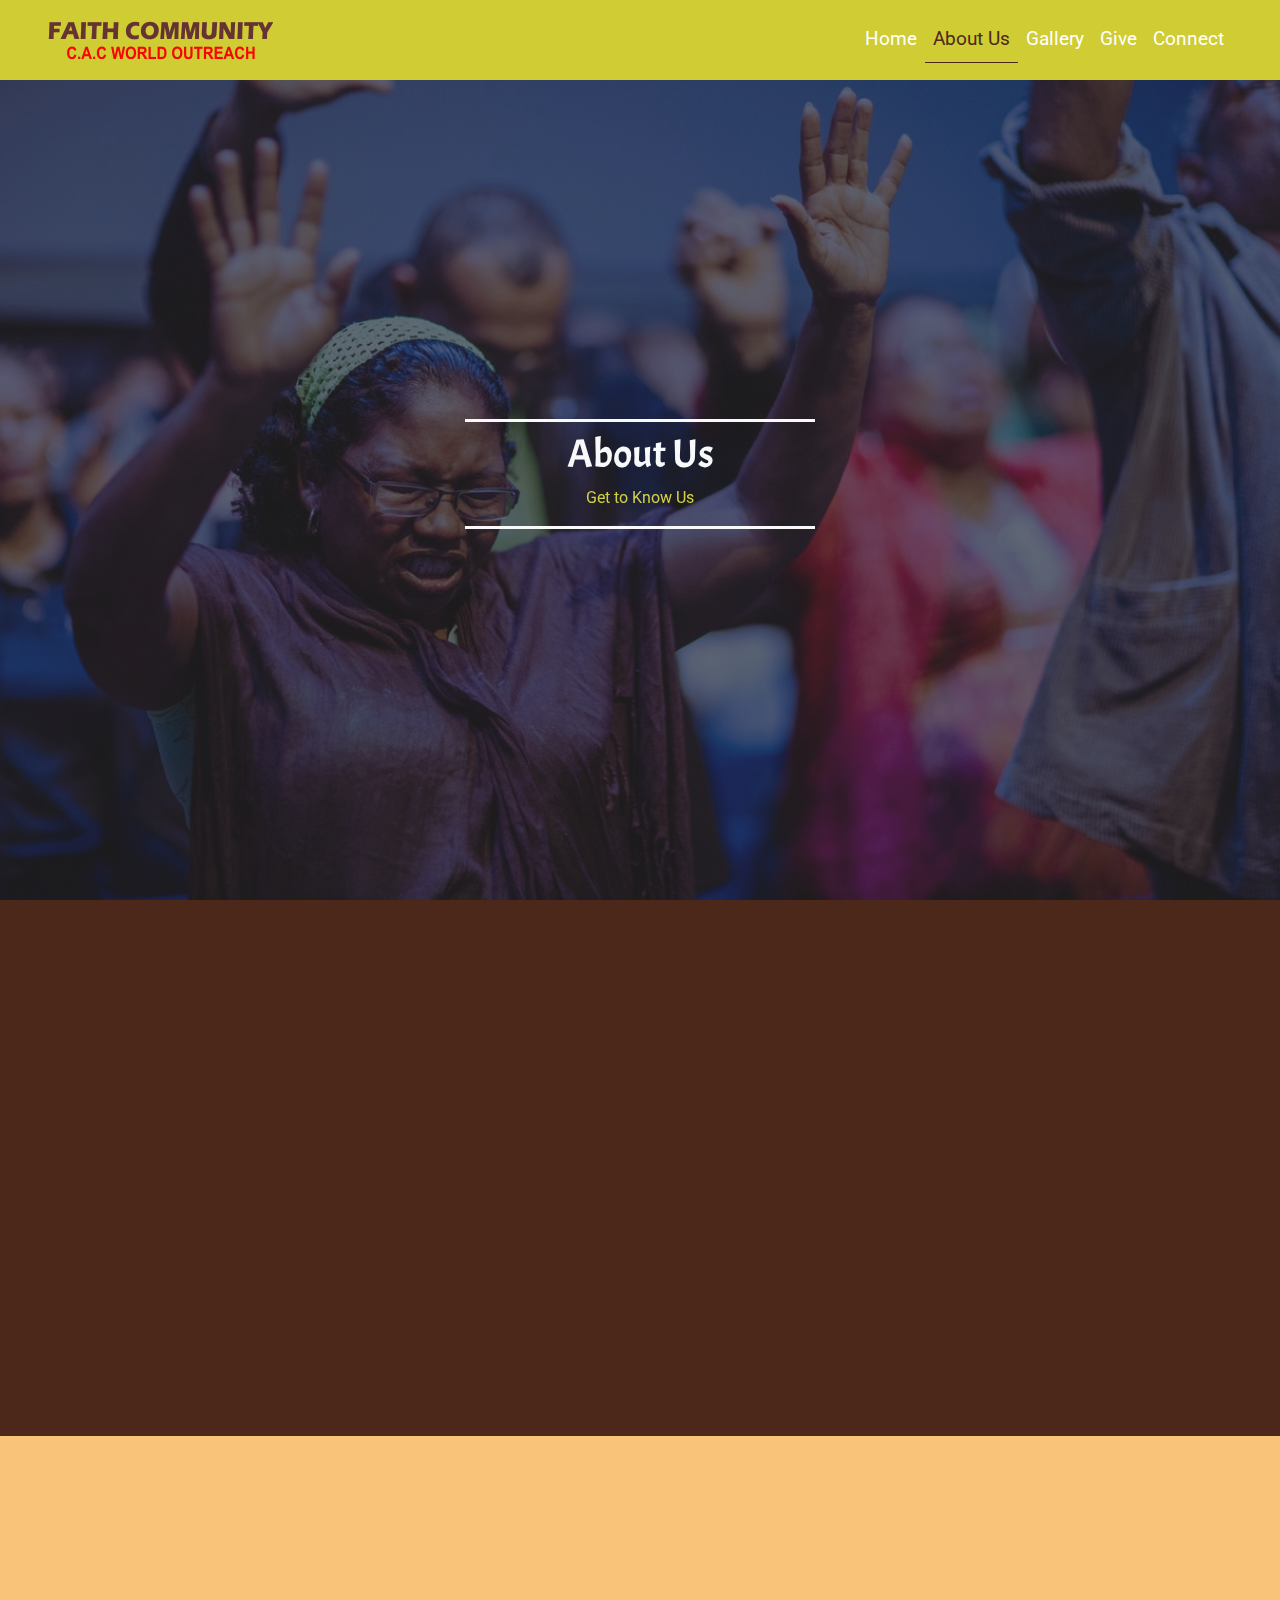
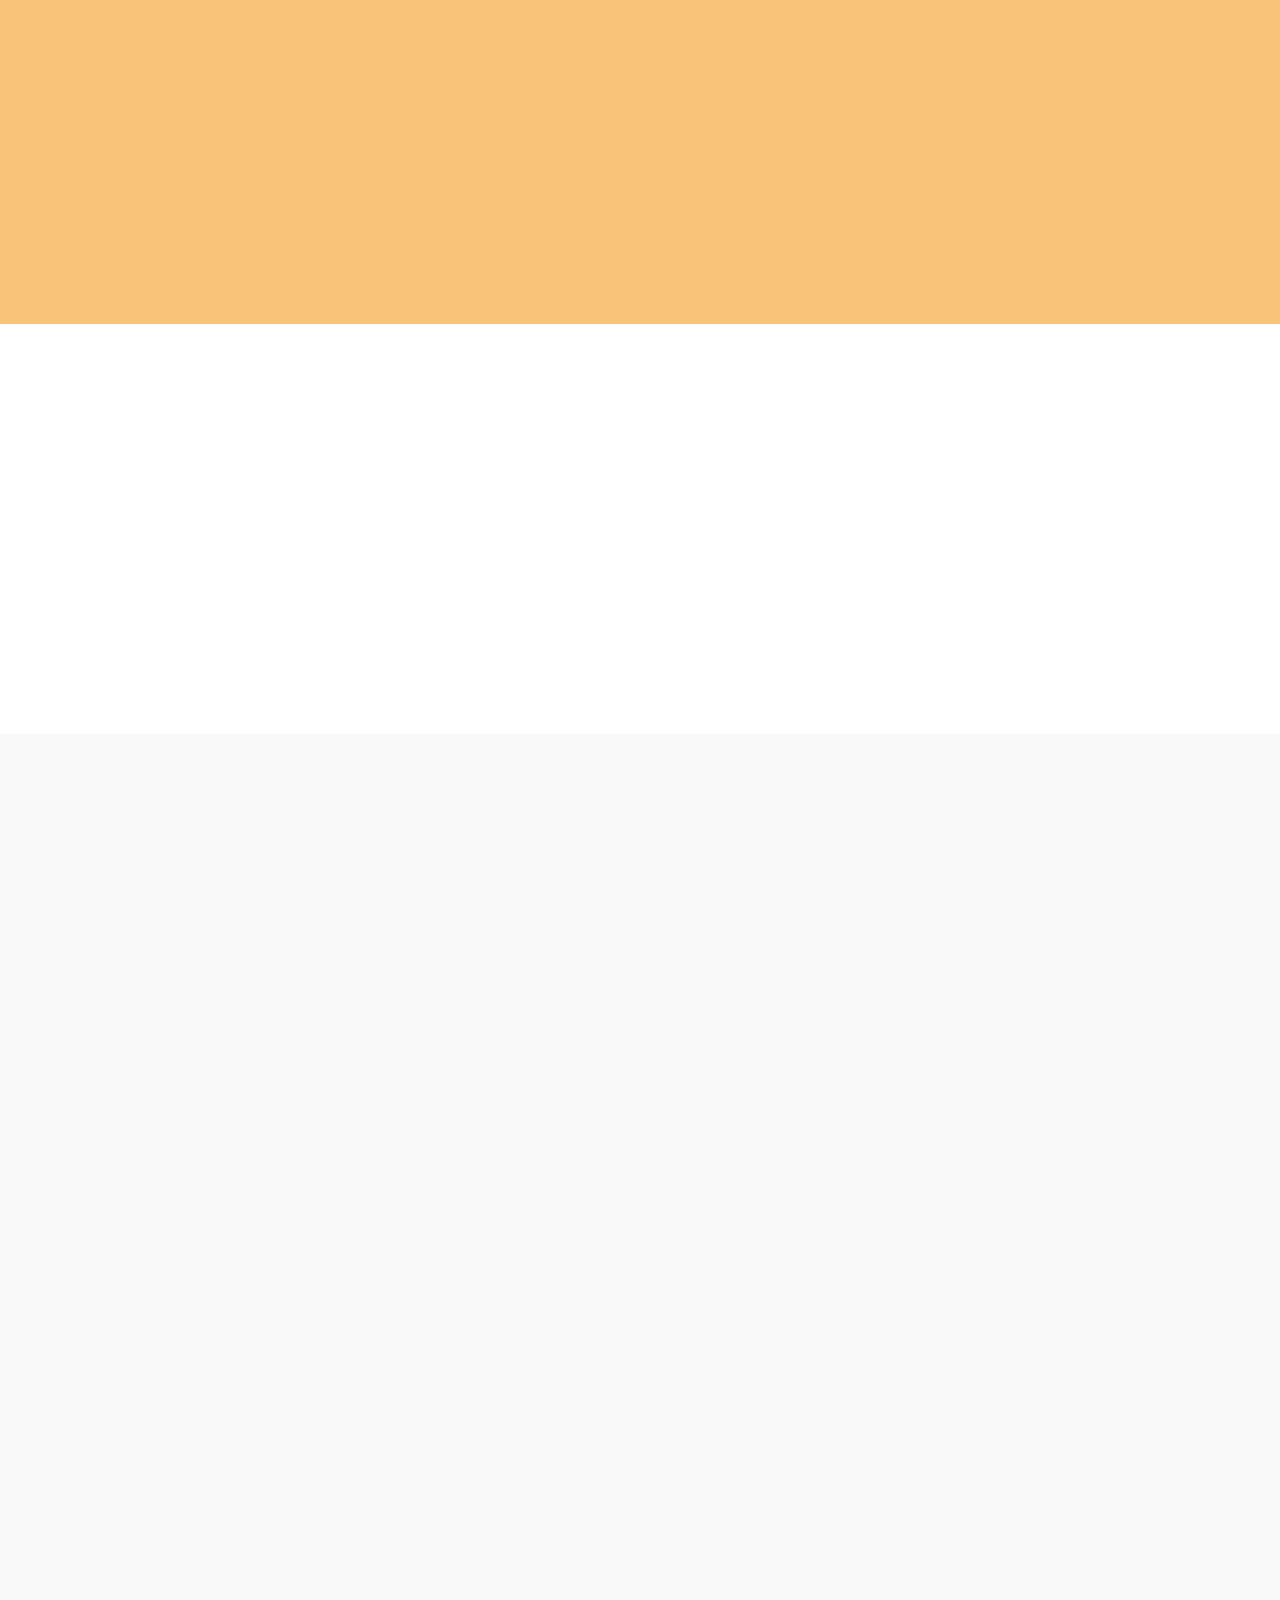
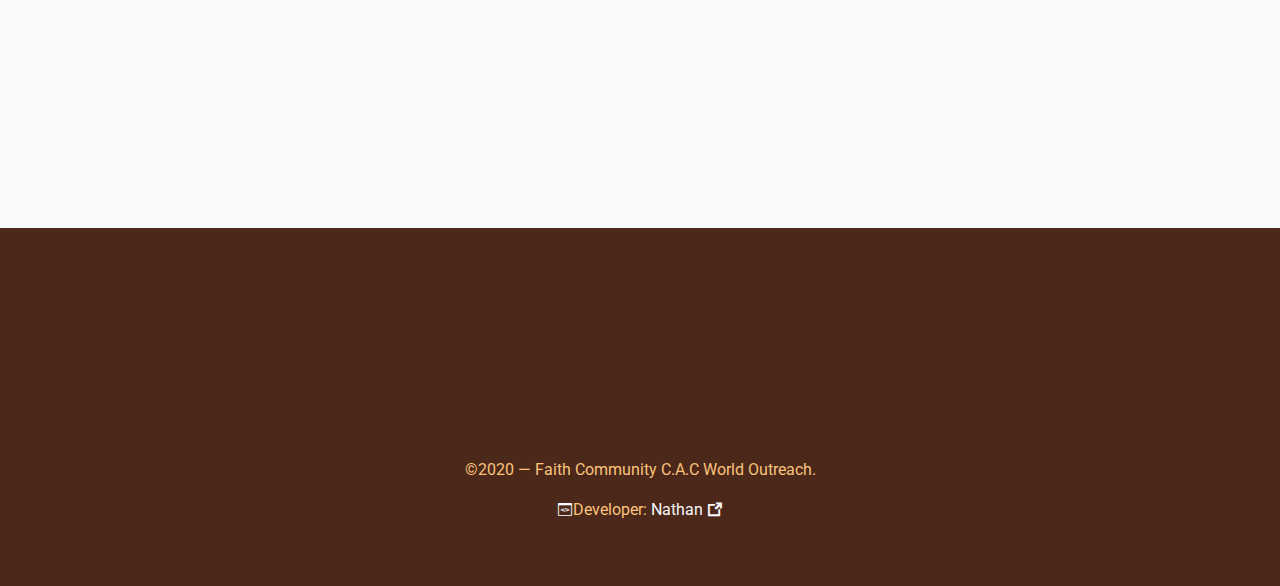
<file: about.html>
<!DOCTYPE html>
<html lang="en">
  <head>
    <meta charset="UTF-8" />
    <meta name="viewport" content="width=device-width, initial-scale=1.0" />
    <title>Faith Community World Outreach</title>
    <link rel="stylesheet" href="/css/main.css" />
    <link rel="stylesheet" href="/css/bootstrap.min.css" />

    <link rel="stylesheet" href="vendor/aos/aos.css" />

    <!-- owl carousel -->
    <link rel="stylesheet" href="./css/owl.carousel.min.css" />
    <link rel="stylesheet" href="./css/owl.theme.default.min.css" />
    <link rel="stylesheet" href="/venobox/venobox.min.css" />

    <link
      rel="stylesheet"
      href="https://stackpath.bootstrapcdn.com/bootstrap/4.5.2/css/bootstrap.min.css"
    />

    <!-- icon -->
    <link rel="stylesheet" href="./icofont/icofont.min.css" />
    <!-- fonts -->
    <link rel="preconnect" href="https://fonts.gstatic.com" />
    <link
      href="https://fonts.googleapis.com/css2?family=Lato:ital,wght@0,300;0,400;1,300;1,400&display=swap"
      rel="stylesheet"
    />
  </head>
  <body>
    <header>
      <nav class="navbar navbar-expand-lg bg-four py-3 fixed-top">
        <a class="navbar-brand" href="index.html"
          ><img src="./img/Faith-logo.png" alt="Faith-logo"
        /></a>

        <button
          class="navbar-toggler navbar-dark"
          type="button"
          data-toggle="collapse"
          data-target="#navbarTogglerDemo03"
          aria-controls="navbarTogglerDemo03"
          aria-expanded="false"
          aria-label="Toggle navigation"
        >
          <span class="navbar-toggler-icon"></span>
        </button>

        <div class="collapse navbar-collapse" id="navbarTogglerDemo03">
          <ul class="navbar-nav ml-auto mt-2 mt-lg-0">
            <li class="nav-item active">
              <a class="nav-link" href="index.html"
                >Home <span class="sr-only">(current)</span></a
              >
            </li>
            <li class="nav-item">
              <a class="nav-link active" href="#">About Us</a>
            </li>
            <li class="nav-item">
              <a class="nav-link" href="gallery.html">Gallery</a>
            </li>
            <li class="nav-item">
              <a class="nav-link" href="give.html">Give</a>
            </li>

            <li class="nav-item">
              <a class="nav-link" href="connect.html">Connect</a>
            </li>
          </ul>
        </div>
      </nav>
    </header>
    <main>
      <section class="banner abt-bg">
        <div class="container">
          <div class="row">
            <div
              class="col relative mt-5"
              data-aos="fade-up"
              data-aos-delay="350"
            >
              <span class="short-line"></span>
              <span class="long-line"></span>
              <h1 class="text-center mt-2 text-light">About Us</h1>
              <p class="text-center text-four mb-3">Get to Know Us</p>
              <span class="short-line"></span>
              <span class="long-line"></span>
            </div>
          </div>
        </div>
      </section>

      <!-- mission statement -->
      <section class="py-5 bg-one">
        <div class="container">
          <div class="row">
            <div
              class="col-lg-6 text-light"
              data-aos="fade-up"
              data-aos-delay="350"
            >
              <h1 class="text-capitalize">who we are</h1>
              <span class="p-1 bg-two text-light rounded"
                >Faith Community Church</span
              >
              <p class="mt-4">
                Faith Community Church is an international gathering of
                evangelical Christian and other committed to global
                reconciliation. We believe that this will be possible only when
                people reconcile to God and each other as a member of his
                creation. We believe all are called to rejoin his family.
              </p>
              <p>
                The ministries of faith community church include meting the
                spiritual, emotional, social and physical well-being of members
                and visitors; outreach to the elderly, youth, and others in our
                service neighborhoods. The community is particularly called to
                serve immigrants and those American families and individuals
                seeking oneness with others in world community.
              </p>
              <p>
                The weekly activity schedule includes regular meetings on sunday
                and other scheduled days and times. The congregation presently
                meets in rented faciities and in homes of members.
              </p>
            </div>
            <div
              class="col-lg-6 text-dark"
              data-aos="fade-up"
              data-aos-delay="450"
            >
              <img src="/img/bg-2.jpg" class="img-fluid" alt="" />
            </div>
          </div>
        </div>
      </section>
      <section class="py-5 bg-five">
        <div class="container">
          <div class="row">
            <div
              class="col-lg-6 text-dark"
              data-aos="fade-up"
              data-aos-delay="350"
            >
              <h1 class="text-capitalize head">mission statement:</h1>
              <span class="p-1 bg-one text-light rounded"
                >Pastor Paul Betiku</span
              >

              <p class="mt-4">
                Evangelism is a task that must be done. Satan is doing all he
                can to wreck souls. Luke 19:10 says "For the Son of man is come
                to seek and to save that which was lost". Our mission is to seek
                those who are lost using all the means at our disposal. Let us
                go out to the deep and fish for men!
              </p>
              <p>
                Ephesians 6:1-2 says "Children obey your parents in the Lord for
                this is right. Honor thy father and mother (this is the first
                commandment with promise) that it may be well with you and that
                you may live long on earth." We must teach our children to
                respect their parents and others. Then there would be peace at
                home, school, in the society and with our government.
              </p>
            </div>
            <div
              class="col-lg-6 text-dark"
              data-aos="fade-up"
              data-aos-delay="450"
            >
              <p>
                II Chronicles 5:13 says "It came even to pass as the trumpeters
                and singers were as one, to make one sund to be heard in
                praising and thanking the Lord; and when they lift up their
                voice with the trumpeter and cymbals, and the instruments of
                music, and praised the Lord saying, "For He is good , for his
                mercy endureth forever; that then the house was filled with
                cloud, even the house of the Lord. "Musicians yur talent and
                gift are needed! Mark 10:13 says, "And they brought children to
                him that he should teach them, and his disciples rebuked those
                that brought them. " If you care about children, your help is
                needed.
              </p>
              <p>
                Titus 2:3-4 says " That the aged men are sober, grave,
                temperate, sound in faith, in charity, in patience. The aged
                women likewise that they be in good behaviour as becometh
                holiness, not given to much wine, teacher of good things that
                they may teach the young women to be sober to love their
                husband, to love their children." It is sad we have let our
                elderly unattended. it is time to change this and care about
                them. We will all be elderly some day.
              </p>
            </div>
          </div>
        </div>
      </section>

      <section class="membership-cta_2">
        <div class="container">
          <div class="row">
            <div
              class="col-lg-7 mx-auto text-light text-center d-flex justify-content-center align-items-center flex-column"
              data-aos="fade-up"
              data-aos-delay="400"
            >
              <h1 class="text-uppercase">become a member</h1>
              <p class="h5 mt-2 text-light" style="line-height: 1.7">
                Will you join us in our mission? We welcome you to the family of
                Faith Community Church
              </p>
              <a href="#" class="btn btn-light text-dark mt-2 px-4"
                >Join Us Now</a
              >
            </div>
          </div>
        </div>
      </section>

      <!-- ======= pastors Section ======= -->
      <section id="team" class="team py-5">
        <div class="container">
          <div class="section-title">
            <div class="col-lg-8 mx-auto text-light text-center">
              <div
                class="relative mb-5"
                data-aos="fade-up"
                data-aos-delay="350"
              >
                <span class="short-line bg-one"></span>
                <h1 class="text-center mt-2 text-dark">Administrators</h1>
                <p class="text-center mb-3 text-dark">
                  Meet Our Administrators
                </p>
                <span class="short-line bg-one"></span>
              </div>
            </div>
          </div>

          <div class="row mt-2 d-flex align-items-end" data-aos="fade-up">
            <div class="col-lg-3 col-md-6 d-flex justify-content-center">
              <div class="member" data-aos="zoom-in" data-aos-delay="100">
                <div class="pic">
                  <a href="/img/founder--.png" data-gall="pic" class="venobox">
                    <img src="/img/founder--.png" class="img-fluid" alt="" />
                  </a>
                </div>
                <div class="member-info">
                  <h4>Paul Betiku</h4>
                  <span>Pastor/Founder</span>
                  <div class="social">
                    <a href=""><i class="icofont-twitter"></i></a>
                    <a href=""><i class="icofont-facebook"></i></a>
                    <a href=""><i class="icofont-instagram"></i></a>
                    <a href=""><i class="icofont-youtube"></i></a>
                  </div>
                </div>
              </div>
            </div>

            <div class="col-lg-3 col-md-6 mt-5 mt-md-0">
              <div class="member" data-aos="zoom-in" data-aos-delay="200">
                <div class="pic">
                  <a
                    href="/img/pastor-adefila.png"
                    data-gall="pic"
                    class="venobox"
                  >
                    <img
                      src="/img/pastor-adefila.png"
                      class="img-fluid"
                      alt=""
                    />
                  </a>
                </div>
                <div class="member-info">
                  <h4>Adefila</h4>
                  <span>Pastor</span>
                  <div class="social">
                    <a href=""><i class="icofont-twitter"></i></a>
                    <a href=""><i class="icofont-facebook"></i></a>
                    <a href=""><i class="icofont-instagram"></i></a>
                  </div>
                </div>
              </div>
            </div>

            <div class="col-lg-3 col-md-6 mt-5 mt-lg-0">
              <div class="member" data-aos="zoom-in" data-aos-delay="300">
                <div class="pic">
                  <a
                    href="/img/pastor-david.png"
                    data-gall="pic"
                    class="venobox"
                  >
                    <img src="/img/pastor-david.png" class="img-fluid" alt="" />
                  </a>
                </div>
                <div class="member-info">
                  <h4>David</h4>
                  <span>Pastor</span>
                  <div class="social">
                    <a href=""><i class="icofont-twitter"></i></a>
                    <a href=""><i class="icofont-facebook"></i></a>
                    <a href=""><i class="icofont-instagram"></i></a>
                  </div>
                </div>
              </div>
            </div>

            <div class="col-lg-3 col-md-6 mt-5 mt-lg-0">
              <div class="member" data-aos="zoom-in" data-aos-delay="400">
                <div class="pic">
                  <a
                    href="/img/pastor-eniola.png"
                    data-gall="pic"
                    class="venobox"
                  >
                    <img
                      src="/img/pastor-eniola.png"
                      class="img-fluid"
                      alt=""
                    />
                  </a>
                </div>
                <div class="member-info">
                  <h4>Eniola</h4>
                  <span>Pastor</span>
                  <div class="social">
                    <a href=""><i class="icofont-twitter"></i></a>
                    <a href=""><i class="icofont-facebook"></i></a>
                    <a href=""><i class="icofont-instagram"></i></a>
                    <a href=""><i class="icofont-linkedin"></i></a>
                  </div>
                </div>
              </div>
            </div>

            <div class="col-lg-3 col-md-6 d-flex justify-content-center">
              <div class="member" data-aos="zoom-in" data-aos-delay="100">
                <div class="pic">
                  <a href="/img/founder--.png" data-gall="pic" class="venobox">
                    <img src="/img/founder--.png" class="img-fluid" alt="" />
                  </a>
                </div>
                <div class="member-info">
                  <h4>Paul Betiku</h4>
                  <span>Pastor/Founder</span>
                  <div class="social">
                    <a href=""><i class="icofont-twitter"></i></a>
                    <a href=""><i class="icofont-facebook"></i></a>
                    <a href=""><i class="icofont-instagram"></i></a>
                    <a href=""><i class="icofont-youtube"></i></a>
                  </div>
                </div>
              </div>
            </div>

            <div class="col-lg-3 col-md-6 mt-5 mt-md-0">
              <div class="member" data-aos="zoom-in" data-aos-delay="200">
                <div class="pic">
                  <a
                    href="/img/pastor-adefila.png"
                    data-gall="pic"
                    class="venobox"
                  >
                    <img
                      src="/img/pastor-adefila.png"
                      class="img-fluid"
                      alt=""
                    />
                  </a>
                </div>
                <div class="member-info">
                  <h4>Adefila</h4>
                  <span>Pastor</span>
                  <div class="social">
                    <a href=""><i class="icofont-twitter"></i></a>
                    <a href=""><i class="icofont-facebook"></i></a>
                    <a href=""><i class="icofont-instagram"></i></a>
                  </div>
                </div>
              </div>
            </div>

            <div class="col-lg-3 col-md-6 mt-5 mt-lg-0">
              <div class="member" data-aos="zoom-in" data-aos-delay="300">
                <div class="pic">
                  <a
                    href="/img/pastor-david.png"
                    data-gall="pic"
                    class="venobox"
                  >
                    <img src="/img/pastor-david.png" class="img-fluid" alt="" />
                  </a>
                </div>
                <div class="member-info">
                  <h4>David</h4>
                  <span>Pastor</span>
                  <div class="social">
                    <a href=""><i class="icofont-twitter"></i></a>
                    <a href=""><i class="icofont-facebook"></i></a>
                    <a href=""><i class="icofont-instagram"></i></a>
                  </div>
                </div>
              </div>
            </div>

            <div class="col-lg-3 col-md-6 mt-5 mt-lg-0">
              <div class="member" data-aos="zoom-in" data-aos-delay="400">
                <div class="pic">
                  <a
                    href="/img/pastor-eniola.png"
                    data-gall="pic"
                    class="venobox"
                  >
                    <img
                      src="/img/pastor-eniola.png"
                      class="img-fluid"
                      alt=""
                    />
                  </a>
                </div>
                <div class="member-info">
                  <h4>Eniola</h4>
                  <span>Pastor</span>
                  <div class="social">
                    <a href=""><i class="icofont-twitter"></i></a>
                    <a href=""><i class="icofont-facebook"></i></a>
                    <a href=""><i class="icofont-instagram"></i></a>
                    <a href=""><i class="icofont-linkedin"></i></a>
                  </div>
                </div>
              </div>
            </div>
          </div>
        </div>
      </section>
    </main>
    <!-- End pastors Section -->

    <footer class="footer py-5 bg-one">
      <div class="container">
        <div class="row">
          <div class="col-lg-5" data-aos="fade-down" data-aos-delay="300">
            <h5 class="h5 text-light">About Us</h5>
            <p class="text-light">
              Faith Community Church is an international gathering of
              evangelical Christian and...
            </p>
            <a href="#" class="btn btn-outline-two text-light">Read More!</a>
          </div>
          <div
            class="col-lg-2 justify-content-center top-space"
            data-aos="fade-down"
            data-aos-delay="400"
          >
            <h5 class="h5 text-light">Follow Us:</h5>
            <p class="small text-light">Let us be social</p>
            <div class="social">
              <a href=""><i class="icofont-twitter s-media"></i></a>
              <a href=""><i class="icofont-facebook s-media"></i></a>
              <a href=""><i class="icofont-instagram s-media"></i></a>
              <a href=""><i class="icofont-youtube s-media"></i></a>
            </div>
          </div>
          <!-- newsletter -->
          <div
            class="col-lg-5 top-space"
            data-aos="fade-down"
            data-aos-delay="500"
          >
            <form>
              <div class="row">
                <div class="col">
                  <h5 class="h5 text-light">Newsletter:</h5>
                  <p class="small text-light">Stay update with our latest</p>
                  <div class="input-group">
                    <input
                      type="text"
                      class="form-control"
                      placeholder="Enter your email here"
                    />
                    <div class="input-group-prepend">
                      <button
                        type="submit"
                        class="input-group-text bg-two text-white"
                      >
                        <i class="icofont-arrow-right"></i>
                      </button>
                    </div>
                  </div>
                </div>
              </div>
            </form>
          </div>
        </div>
        <div class="col text-center text-five mt-5">
          <p>&copy;2020 &mdash; Faith Community C.A.C World Outreach.</p>
          <p class="">
            <i class="icofont-code text-white"></i>Developer:
            <a href="http://jnathan.com.ng" class="text-light" target="_blank"
              >Nathan <i class="icofont-external-link"></i
            ></a>
          </p>
        </div>
      </div>
    </footer>
    <!-- </main> -->

    <script src="/js/jquery.js"></script>
    <script src="/vendor/aos/aos.js"></script>
    <script src="/js/bootstrap.min.js"></script>
    <script src="/js/owl.carousel.min.js"></script>
    <script src="/venobox/venobox.min.js"></script>
    <script src="/js/main.js"></script>
  </body>
</html>
</file>
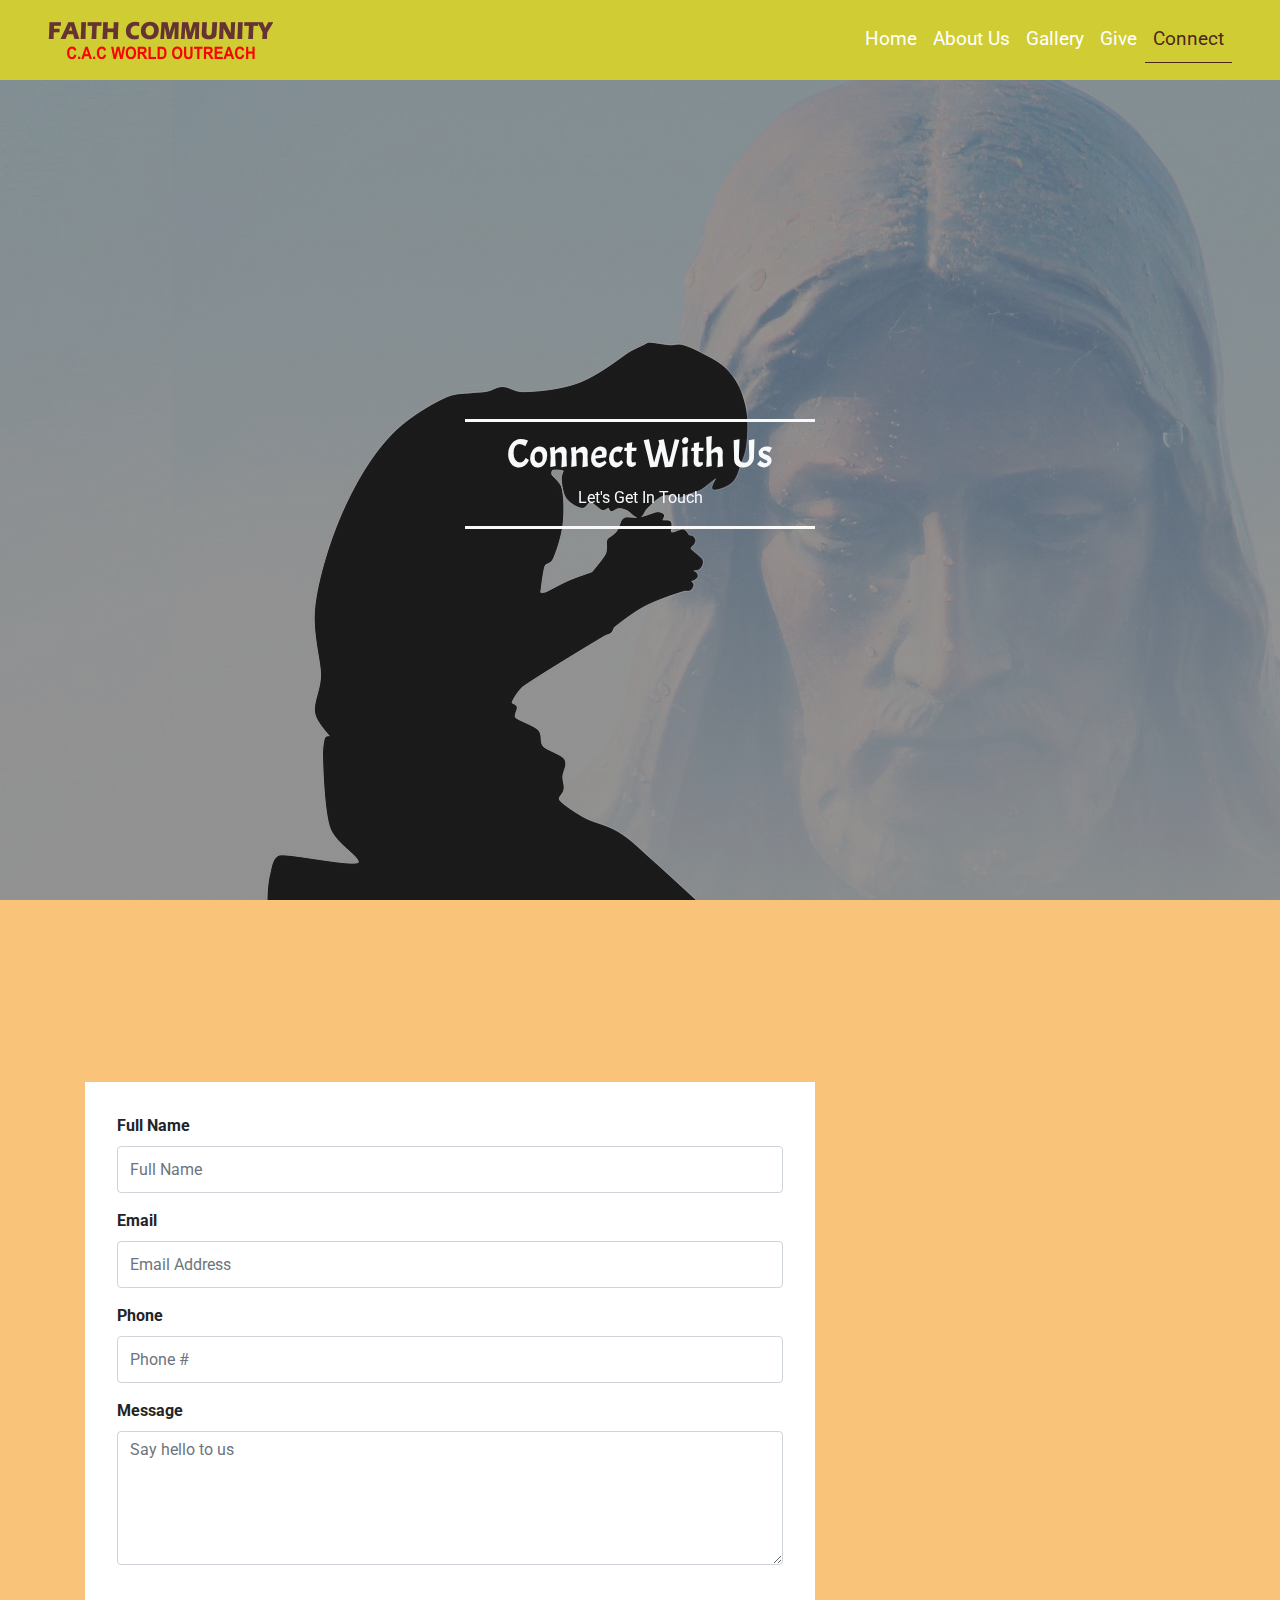
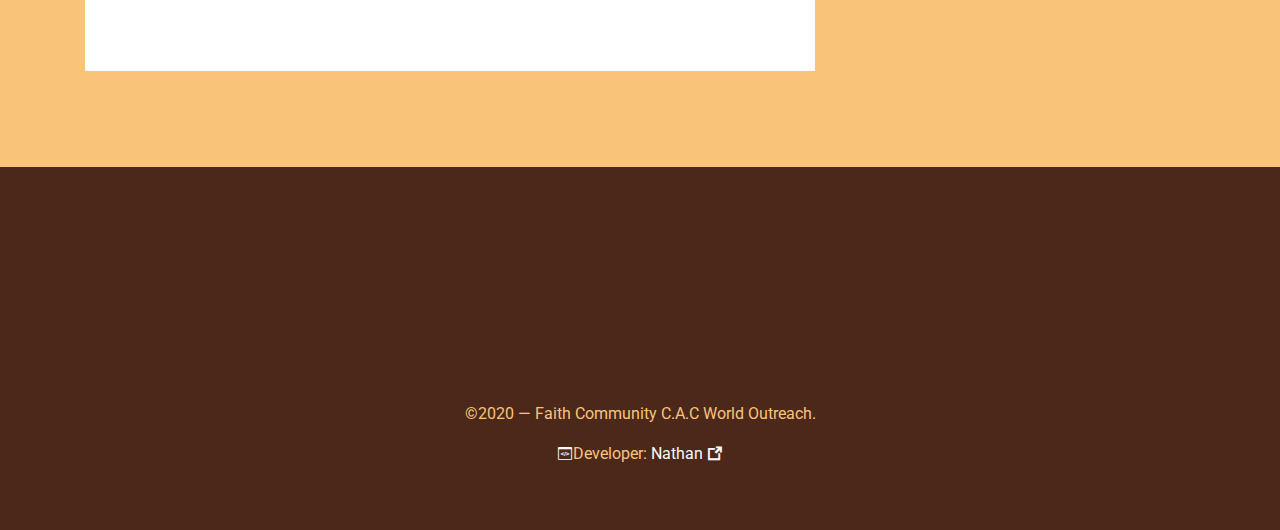
<file: connect.html>
<!DOCTYPE html>
<html lang="en">
  <head>
    <meta charset="UTF-8" />
    <meta name="viewport" content="width=device-width, initial-scale=1.0" />
    <title>Faith Community World Outreach</title>
    <link rel="stylesheet" href="/css/main.css" />
    <link rel="stylesheet" href="/css/bootstrap.min.css" />

    <link rel="stylesheet" href="/vendor/aos/aos.css" />

    <!-- font -->

    <!-- owl carousel -->
    <link rel="stylesheet" href="./css/owl.carousel.min.css" />
    <link rel="stylesheet" href="./css/owl.theme.default.min.css" />
    <link rel="stylesheet" href="/venobox/venobox.min.css" />

    <link
      rel="stylesheet"
      href="https://stackpath.bootstrapcdn.com/bootstrap/4.5.2/css/bootstrap.min.css"
    />

    <!-- icon -->
    <link rel="stylesheet" href="./icofont/icofont.min.css" />
    <!-- fonts -->
    <link
      href="https://fonts.googleapis.com/css2?family=Acme&family=Lobster&display=swap"
      rel="stylesheet"
    />
  </head>

  <body>
    <header>
      <nav class="navbar navbar-expand-lg bg-four py-3 fixed-top">
        <a class="navbar-brand" href="index.html">
          <img src="./img/Faith-logo.png" alt="Faith-logo"
        /></a>

        <button
          class="navbar-toggler navbar-dark"
          type="button"
          data-toggle="collapse"
          data-target="#navbarTogglerDemo03"
          aria-controls="navbarTogglerDemo03"
          aria-expanded="false"
          aria-label="Toggle navigation"
        >
          <span class="navbar-toggler-icon"></span>
        </button>

        <div class="collapse navbar-collapse" id="navbarTogglerDemo03">
          <ul class="navbar-nav ml-auto mt-2 mt-lg-0">
            <li class="nav-item active">
              <a class="nav-link" href="index.html"
                >Home <span class="sr-only">(current)</span></a
              >
            </li>
            <li class="nav-item">
              <a class="nav-link" href="about.html">About Us</a>
            </li>
            <li class="nav-item">
              <a class="nav-link" href="gallery.html">Gallery</a>
            </li>
            <li class="nav-item">
              <a class="nav-link" href="give.html">Give</a>
            </li>

            <li class="nav-item">
              <a class="nav-link active" href="connect.html">Connect</a>
            </li>
          </ul>
        </div>
      </nav>
    </header>

    <main>
      <section class="banner connect-bg">
        <div class="container">
          <div class="row">
            <div
              class="col-lg-8 mx-auto text-light text-center mt-5"
              data-aos="fade-down"
              data-aos-delay="350"
            >
              <div class="relative">
                <span class="short-line"></span>
                <h1 class="text-center mt-2">Connect With Us</h1>
                <p class="text-center mb-3">Let's Get In Touch</p>
                <span class="short-line"></span>
              </div>
            </div>
          </div>
        </div>
      </section>

      <div class="site-section bg-five py-5">
        <div data-aos="zoom-in" data-aos-delay="100">
          <h2 class="h2 text-capitalize text-center">leave us a message</h2>
          <p class="text-center pb-5 text-two privacy px-4">
            Your email address will not be published. We really respect your
            privacy
          </p>
        </div>
        <div class="container">
          <div class="row">
            <div class="col-md-12 col-lg-8 mb-5">
              <form action="#" class="bg-white form">
                <div class="row form-group">
                  <div class="col-md-12 mb-3 mb-md-0">
                    <label class="font-weight-bold" for="fullname"
                      >Full Name</label
                    >
                    <input
                      type="text"
                      id="fullname"
                      class="form-control"
                      placeholder="Full Name"
                    />
                  </div>
                </div>
                <div class="row form-group">
                  <div class="col-md-12">
                    <label class="font-weight-bold" for="email">Email</label>
                    <input
                      type="email"
                      id="email"
                      class="form-control"
                      placeholder="Email Address"
                    />
                  </div>
                </div>

                <div class="row form-group">
                  <div class="col-md-12 mb-3 mb-md-0">
                    <label class="font-weight-bold" for="phone">Phone</label>
                    <input
                      type="text"
                      id="phone"
                      class="form-control"
                      placeholder="Phone #"
                    />
                  </div>
                </div>

                <div class="row form-group">
                  <div class="col-md-12">
                    <label class="font-weight-bold" for="message"
                      >Message</label
                    >
                    <textarea
                      name="message"
                      id="message"
                      cols="30"
                      rows="5"
                      class="form-control"
                      placeholder="Say hello to us"
                    ></textarea>
                  </div>
                </div>

                <div
                  class="row form-group"
                  data-aos="fade-up"
                  data-aos-delay="200"
                >
                  <div class="col-md-12">
                    <input
                      type="submit"
                      value="Send Message"
                      class="btn btn-two px-4 py-2"
                    />
                  </div>
                </div>
              </form>
            </div>

            <div class="col-lg-4" data-aos="fade-up" data-aos-delay="1000">
              <div class="p-4 mb-3 bg-white">
                <h3 class="h5 text-black mb-3">Contact Info</h3>
                <p class="mb-0 font-weight-bold">Worship Address</p>
                <p class="mb-4">
                  1980 Silver Lake Road, New Brighton Mn. 55112.
                </p>

                <p class="mb-0 font-weight-bold">Mailing Address</p>
                <p class="mb-4">
                  Pastor Paul Betiku. <br />
                  5432 Vera Cruz av.n. <br />
                  Crystal Mn. 55429
                </p>

                <p class="mb-0 font-weight-bold">Phone</p>
                <p class="mb-0">763-203-3646</p>
                <p class="mb-4">763-535-4104</p>

                <p class="mb-0 font-weight-bold">Email Address</p>
                <p class="mb-0">pbetiku41@yahoo.com</p>
              </div>
              <div class="p-4 mb-3 bg-white">
                <h3 class="h5 text-black mb-3">Let's Socialize</h3>
                <a href=""><i class="icofont-twitter s-media"></i></a>
                <a href=""><i class="icofont-facebook s-media"></i></a>
                <a href=""><i class="icofont-instagram s-media"></i></a>
                <a href=""><i class="icofont-youtube s-media"></i></a>
              </div>
            </div>
          </div>
        </div>
      </div>
      <!--
      ============================================
      Footer
      ============================================
     -->
      <footer class="footer py-5 bg-one">
        <div class="container">
          <div class="row">
            <div class="col-lg-5" data-aos="fade-down" data-aos-delay="200">
              <h5 class="h5 text-light">About Us</h5>
              <p class="text-light">
                Faith Community Church is an international gathering of
                evangelical Christian and...
              </p>
              <a href="about.html" class="btn btn-outline-two text-light"
                >Read More!</a
              >
            </div>
            <div
              class="col-lg-2 justify-content-center mt-sm-4 top-space"
              data-aos="fade-down"
              data-aos-delay="300"
            >
              <h5 class="h5 text-light">Follow Us:</h5>
              <p class="small text-light">Let us be social</p>
              <div class="social mt-3">
                <a href=""><i class="icofont-twitter s-media"></i></a>
                <a href=""><i class="icofont-facebook s-media"></i></a>
                <a href=""><i class="icofont-instagram s-media"></i></a>
                <a href=""><i class="icofont-youtube s-media"></i></a>
              </div>
            </div>
            <!-- newsletter -->
            <div class="col-lg-5 mt-sm-4 top-space">
              <form>
                <div class="row">
                  <div class="col" data-aos="fade-down" data-aos-delay="400">
                    <h5 class="h5 text-light">Newsletter:</h5>
                    <p class="small text-light">Stay update with our latest</p>
                    <div class="input-group">
                      <input
                        type="text"
                        class="form-control"
                        placeholder="Enter your email here"
                      />
                      <div class="input-group-prepend">
                        <button
                          type="submit"
                          class="input-group-text bg-two text-white"
                        >
                          <i class="icofont-arrow-right"></i>
                        </button>
                      </div>
                    </div>
                  </div>
                </div>
              </form>
            </div>
          </div>
          <div class="col text-center text-five mt-5">
            <p>&copy;2020 &mdash; Faith Community C.A.C World Outreach.</p>
            <p class="">
              <i class="icofont-code text-white"></i>Developer:
              <a href="http://jnathan.com.ng" class="text-light" target="_blank"
                >Nathan <i class="icofont-external-link"></i
              ></a>
            </p>
          </div>
        </div>
      </footer>
    </main>

    <script src="/js/jquery.js"></script>
    <script src="/vendor/aos/aos.js"></script>
    <script src="/js/bootstrap.min.js"></script>
    <script src="/js/owl.carousel.min.js"></script>
    <script src="/venobox/venobox.min.js"></script>
    <script src="/js/main.js"></script>
  </body>
</html>
</file>
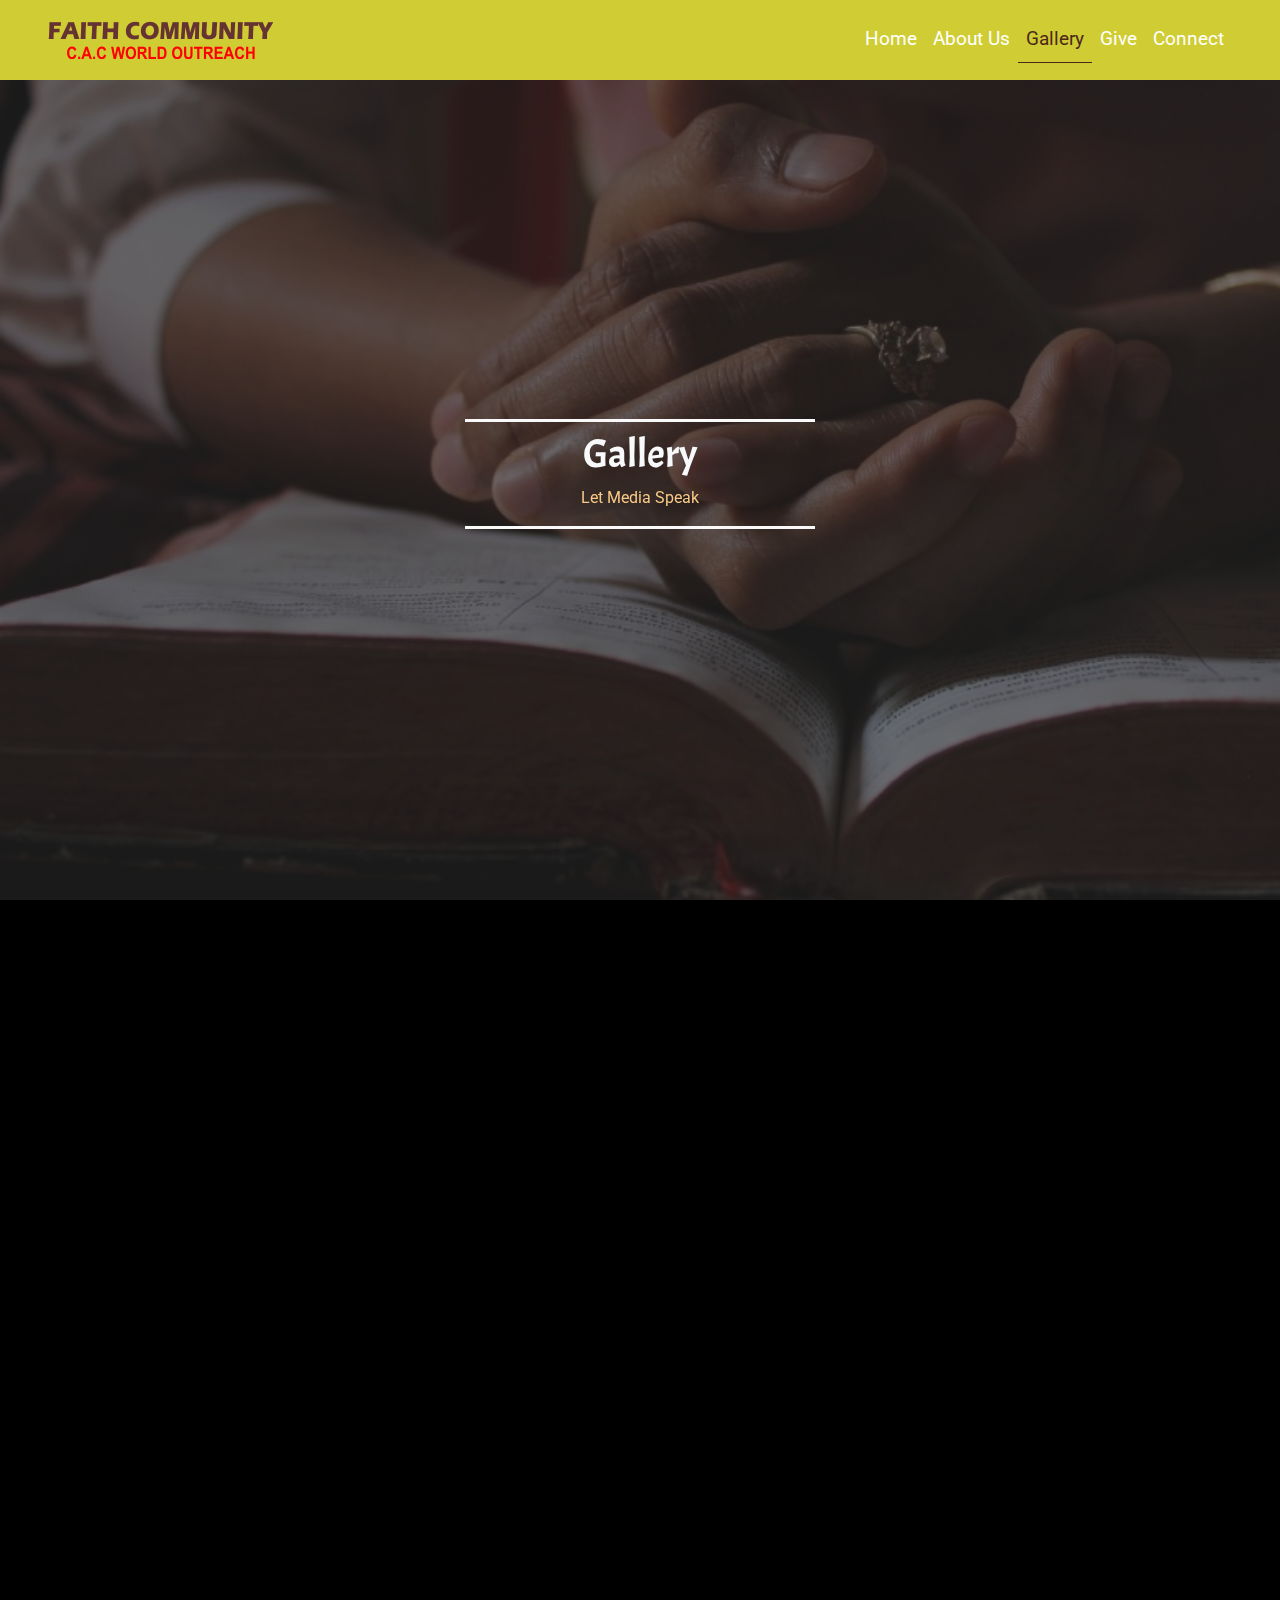
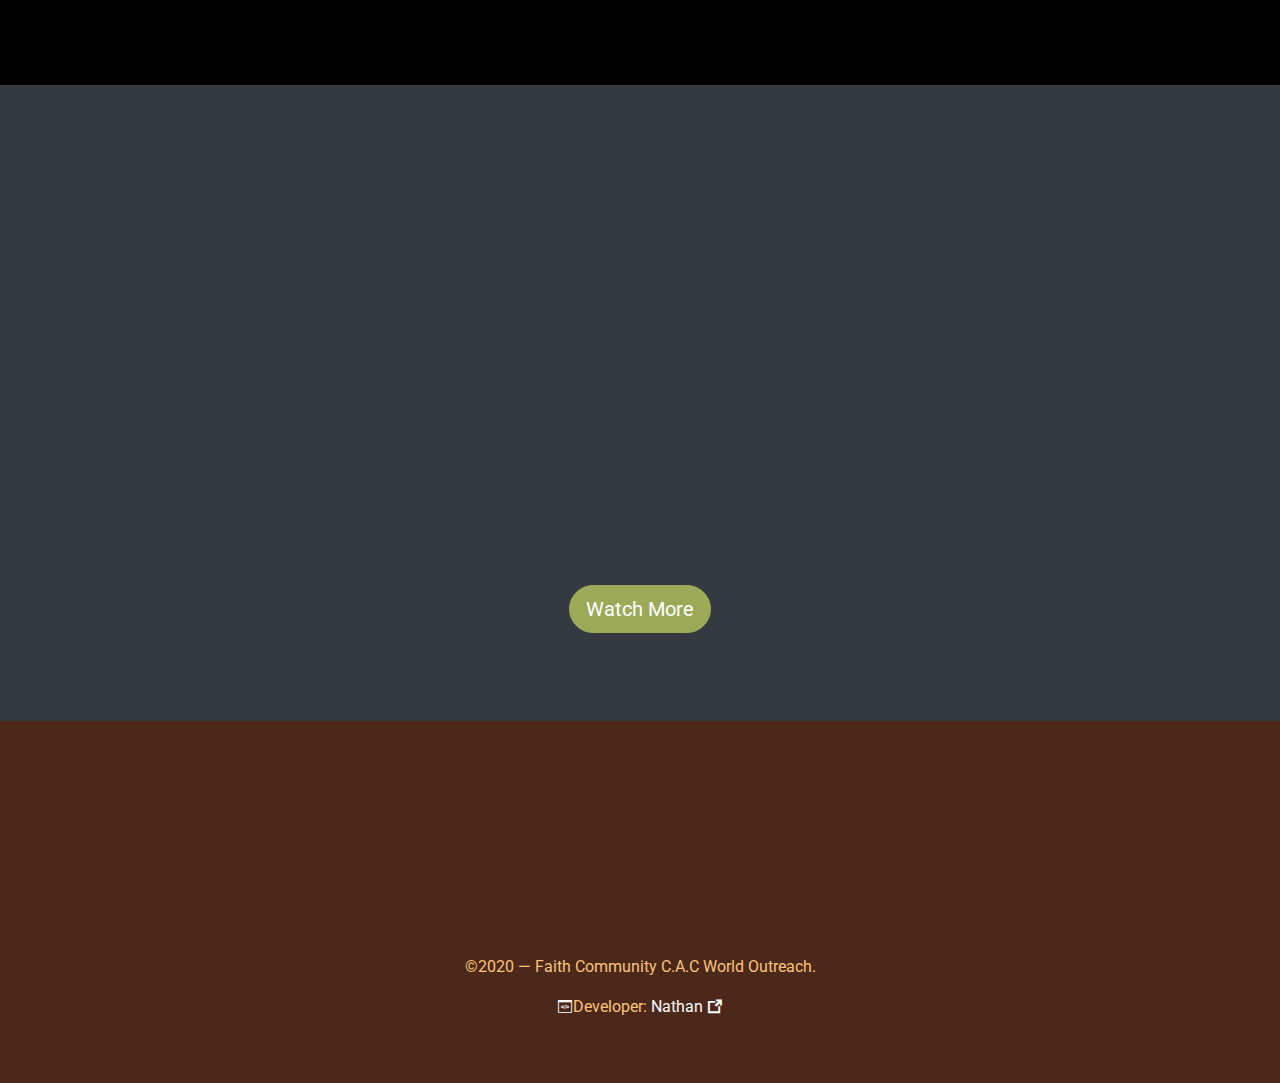
<file: gallery.html>
<!DOCTYPE html>
<html lang="en">
  <head>
    <meta charset="UTF-8" />
    <meta name="viewport" content="width=device-width, initial-scale=1.0" />
    <title>Faith Community World Outreach</title>
    <link rel="stylesheet" href="/css/main.css" />
    <link rel="stylesheet" href="/css/bootstrap.min.css" />

    <link rel="stylesheet" href="/vendor/aos/aos.css" />

    <!-- font -->

    <!-- owl carousel -->
    <link rel="stylesheet" href="./css/owl.carousel.min.css" />
    <link rel="stylesheet" href="./css/owl.theme.default.min.css" />
    <link rel="stylesheet" href="/venobox/venobox.min.css" />

    <link
      rel="stylesheet"
      href="https://stackpath.bootstrapcdn.com/bootstrap/4.5.2/css/bootstrap.min.css"
    />

    <!-- icon -->
    <link rel="stylesheet" href="./icofont/icofont.min.css" />
    <!-- fonts -->
    <link
      href="https://fonts.googleapis.com/css2?family=Itim&display=swap"
      rel="stylesheet"
    />
  </head>

  <body>
    <header>
      <nav class="navbar navbar-expand-lg bg-four py-3 fixed-top">
        <a class="navbar-brand" href="index.html"
          ><img src="./img/Faith-logo.png" alt="Faith-logo"
        /></a>

        <button
          class="navbar-toggler navbar-dark"
          type="button"
          data-toggle="collapse"
          data-target="#navbarTogglerDemo03"
          aria-controls="navbarTogglerDemo03"
          aria-expanded="false"
          aria-label="Toggle navigation"
        >
          <span class="navbar-toggler-icon"></span>
        </button>

        <div class="collapse navbar-collapse" id="navbarTogglerDemo03">
          <ul class="navbar-nav ml-auto mt-2 mt-lg-0">
            <li class="nav-item active">
              <a class="nav-link" href="index.html"
                >Home <span class="sr-only">(current)</span></a
              >
            </li>
            <li class="nav-item">
              <a class="nav-link" href="about.html">About Us</a>
            </li>
            <li class="nav-item">
              <a class="nav-link active" href="gallery.html">Gallery</a>
            </li>
            <li class="nav-item">
              <a class="nav-link" href="give.html">Give</a>
            </li>

            <li class="nav-item">
              <a class="nav-link" href="connect.html">Connect</a>
            </li>
          </ul>
        </div>
      </nav>
    </header>

    <main>
      <section class="banner gallery-bg" style="background-size: cover">
        <div class="container">
          <div class="row">
            <div
              class="col-lg-8 mx-auto text-light text-center mt-5"
              data-aos="fade-up"
              data-aos-delay="350"
            >
              <div class="relative">
                <span class="short-line"></span>
                <h1 class="text-center mt-2">Gallery</h1>
                <p class="text-center text-five mb-3">Let Media Speak</p>
                <span class="short-line"></span>
              </div>
            </div>
          </div>
        </div>
      </section>

      <!-- ======= pastors Section ======= -->
      <section id="team" class="team py-5 bg-black">
        <div class="container-fluid">
          <div class="section-title" data-aos="fade-up">
            <div class="col-lg-8 mx-auto text-light text-center">
              <!-- <div class="relative mb-5">
                <span class="short-line bg-one"></span>
                <h1 class="text-center mt-2 text-dark">Administrators</h1>
                <p class="text-center mb-3 text-dark">
                  Meet Our Administrators
                </p>
                <span class="short-line bg-one"></span>
              </div> -->
            </div>
          </div>

          <div
            class="row mt-2 d-flex align-items-end justify-content-center"
            data-aos="fade-up"
          >
            <!-- images starts here -->
            <div
              class="col-lg-2 col-md-6 mx-1 gal-pic d-flex justify-content-center"
            >
              <div class="member" data-aos="zoom-in" data-aos-delay="100">
                <div class="pic">
                  <a href="/img/founder--.png" data-gall="pic" class="venobox">
                    <img src="/img/founder--.png" class="img-fluid" alt="" />
                  </a>
                </div>
                <div class="member-info gal-caption">
                  <p>Paul Betiku</p>
                </div>
              </div>
            </div>

            <div
              class="col-lg-2 col-md-6 mx-1 gal-pic d-flex justify-content-center"
            >
              <div class="member" data-aos="zoom-in" data-aos-delay="100">
                <div class="pic">
                  <a
                    href="/img/pastor-adefila.png"
                    data-gall="pic"
                    class="venobox"
                  >
                    <img
                      src="/img/pastor-adefila.png"
                      class="img-fluid"
                      alt=""
                    />
                  </a>
                </div>
                <div class="member-info gal-caption">
                  <p>Paul Betiku</p>
                </div>
              </div>
            </div>

            <div
              class="col-lg-2 col-md-6 mx-1 gal-pic d-flex justify-content-center"
            >
              <div class="member" data-aos="zoom-in" data-aos-delay="100">
                <div class="pic">
                  <a
                    href="/img/pastor-david.png"
                    data-gall="pic"
                    class="venobox"
                  >
                    <img src="/img/pastor-david.png" class="img-fluid" alt="" />
                  </a>
                </div>
                <div class="member-info gal-caption">
                  <p>Paul Betiku</p>
                </div>
              </div>
            </div>

            <div
              class="col-lg-2 col-md-6 mx-1 gal-pic d-flex justify-content-center"
            >
              <div class="member" data-aos="zoom-in" data-aos-delay="100">
                <div class="pic">
                  <a
                    href="/img/pastor-eniola.png"
                    data-gall="pic"
                    class="venobox"
                  >
                    <img
                      src="/img/pastor-eniola.png"
                      class="img-fluid"
                      alt=""
                    />
                  </a>
                </div>
                <div class="member-info gal-caption">
                  <p>Paul Betiku</p>
                </div>
              </div>
            </div>

            <div
              class="col-lg-2 col-md-6 mx-1 gal-pic d-flex justify-content-center"
            >
              <div class="member" data-aos="zoom-in" data-aos-delay="100">
                <div class="pic">
                  <a href="/img/founder--.png" data-gall="pic" class="venobox">
                    <img src="/img/founder--.png" class="img-fluid" alt="" />
                  </a>
                </div>
                <div class="member-info gal-caption">
                  <p>Paul Betiku</p>
                </div>
              </div>
            </div>
            <!-- images starts here -->
            <div
              class="col-lg-2 col-md-6 mx-1 gal-pic d-flex justify-content-center"
            >
              <div class="member" data-aos="zoom-in" data-aos-delay="100">
                <div class="pic">
                  <a href="/img/founder--.png" data-gall="pic" class="venobox">
                    <img src="/img/founder--.png" class="img-fluid" alt="" />
                  </a>
                </div>
                <div class="member-info gal-caption">
                  <p>Paul Betiku</p>
                </div>
              </div>
            </div>

            <div
              class="col-lg-2 col-md-6 mx-1 gal-pic d-flex justify-content-center"
            >
              <div class="member" data-aos="zoom-in" data-aos-delay="100">
                <div class="pic">
                  <a
                    href="/img/pastor-adefila.png"
                    data-gall="pic"
                    class="venobox"
                  >
                    <img
                      src="/img/pastor-adefila.png"
                      class="img-fluid"
                      alt=""
                    />
                  </a>
                </div>
                <div class="member-info gal-caption">
                  <p>Paul Betiku</p>
                </div>
              </div>
            </div>

            <div
              class="col-lg-2 col-md-6 mx-1 gal-pic d-flex justify-content-center"
            >
              <div class="member" data-aos="zoom-in" data-aos-delay="100">
                <div class="pic">
                  <a
                    href="/img/pastor-david.png"
                    data-gall="pic"
                    class="venobox"
                  >
                    <img src="/img/pastor-david.png" class="img-fluid" alt="" />
                  </a>
                </div>
                <div class="member-info gal-caption">
                  <p>Paul Betiku</p>
                </div>
              </div>
            </div>

            <div
              class="col-lg-2 col-md-6 mx-1 gal-pic d-flex justify-content-center"
            >
              <div class="member" data-aos="zoom-in" data-aos-delay="100">
                <div class="pic">
                  <a
                    href="/img/pastor-eniola.png"
                    data-gall="pic"
                    class="venobox"
                  >
                    <img
                      src="/img/pastor-eniola.png"
                      class="img-fluid"
                      alt=""
                    />
                  </a>
                </div>
                <div class="member-info gal-caption">
                  <p>Paul Betiku</p>
                </div>
              </div>
            </div>

            <div
              class="col-lg-2 col-md-6 mx-1 gal-pic d-flex justify-content-center"
            >
              <div class="member" data-aos="zoom-in" data-aos-delay="100">
                <div class="pic">
                  <a href="/img/founder--.png" data-gall="pic" class="venobox">
                    <img src="/img/founder--.png" class="img-fluid" alt="" />
                  </a>
                </div>
                <div class="member-info gal-caption">
                  <p>Paul Betiku</p>
                </div>
              </div>
            </div>
          </div>
        </div>
      </section>
      <!-- End pastors Section -->

      <section class="py-5 bg-dark">
        <div class="container">
          <div class="section-title mb-3" data-aos="fade-up">
            <div class="relative pb-5">
              <span class="short-line bg-five"></span>
              <h1 class="text-center mt-2 text-light text-capitalize">
                clips of past events
              </h1>
              <p class="text-center mb-3 text-light">short clips</p>
              <span class="short-line bg-five"></span>
            </div>
          </div>
          <div class="row">
            <div class="col-lg-4" data-aos="fade-up" data-aos-delay="100">
              <iframe
                width="100%"
                height="215"
                src="https://www.youtube.com/embed/q5jEY92Amgw"
                frameborder="0"
                allow="accelerometer; autoplay; clipboard-write; encrypted-media; gyroscope; picture-in-picture"
                allowfullscreen
              ></iframe>
              <h5 class="text-dark text-center">Why we should be prayerful</h5>
            </div>

            <div class="col-lg-4" data-aos="fade-up" data-aos-delay="200">
              <iframe
                width="100%"
                height="215"
                src="https://www.youtube.com/embed/q5jEY92Amgw"
                frameborder="0"
                allow="accelerometer; autoplay; clipboard-write; encrypted-media; gyroscope; picture-in-picture"
                allowfullscreen
              ></iframe>
              <h5 class="text-dark text-center">Why we should be prayerful</h5>
            </div>

            <div class="col-lg-4" data-aos="fade-up" data-aos-delay="300">
              <iframe
                width="100%"
                height="215"
                src="https://www.youtube.com/embed/q5jEY92Amgw"
                frameborder="0"
                allow="accelerometer; autoplay; clipboard-write; encrypted-media; gyroscope; picture-in-picture"
                allowfullscreen
              ></iframe>
              <h5 class="text-dark text-center">Why we should be prayerful</h5>
            </div>
          </div>
        </div>
        <div class="container py-4">
          <div class="row">
            <div class="col justify-content-center d-flex">
              <p><a href="#" class="btn btn-two btn-lg">Watch More</a></p>
            </div>
          </div>
        </div>
      </section>

      <!--
      ============================================
      Footer
      ============================================
     -->
      <footer class="footer py-5 bg-one">
        <div class="container">
          <div class="row">
            <div class="col-lg-5" data-aos="fade-down" data-aos-delay="200">
              <h5 class="h5 text-light">About Us</h5>
              <p class="text-light">
                Faith Community Church is an international gathering of
                evangelical Christian and...
              </p>
              <a href="about.html" class="btn btn-outline-two text-light"
                >Read More!</a
              >
            </div>
            <div
              class="col-lg-2 justify-content-center mt-sm-4 top-space"
              data-aos="fade-down"
              data-aos-delay="300"
            >
              <h5 class="h5 text-light">Follow Us:</h5>
              <p class="small text-light">Let us be social</p>
              <div class="social mt-3">
                <a href=""><i class="icofont-twitter s-media"></i></a>
                <a href=""><i class="icofont-facebook s-media"></i></a>
                <a href=""><i class="icofont-instagram s-media"></i></a>
                <a href=""><i class="icofont-youtube s-media"></i></a>
              </div>
            </div>
            <!-- newsletter -->
            <div
              class="col-lg-5 mt-sm-4 top-space"
              data-aos="fade-down"
              data-aos-delay="400"
            >
              <form>
                <div class="row">
                  <div class="col">
                    <h5 class="h5 text-light">Newsletter:</h5>
                    <p class="small text-light">Stay update with our latest</p>
                    <div class="input-group">
                      <input
                        type="text"
                        class="form-control"
                        placeholder="Enter your email here"
                      />
                      <div class="input-group-prepend">
                        <button
                          type="submit"
                          class="input-group-text bg-two text-white"
                        >
                          <i class="icofont-arrow-right"></i>
                        </button>
                      </div>
                    </div>
                  </div>
                </div>
              </form>
            </div>
          </div>
          <div class="col text-center text-five mt-5">
            <p>&copy;2020 &mdash; Faith Community C.A.C World Outreach.</p>
            <p class="">
              <i class="icofont-code text-white"></i>Developer:
              <a href="http://jnathan.com.ng" class="text-light" target="_blank"
                >Nathan <i class="icofont-external-link"></i
              ></a>
            </p>
          </div>
        </div>
      </footer>
    </main>

    <script src="/js/jquery.js"></script>
    <script src="/vendor/aos/aos.js"></script>
    <script src="/js/bootstrap.min.js"></script>
    <script src="/js/owl.carousel.min.js"></script>
    <script src="/venobox/venobox.min.js"></script>
    <script src="/js/main.js"></script>
  </body>
</html>
</file>
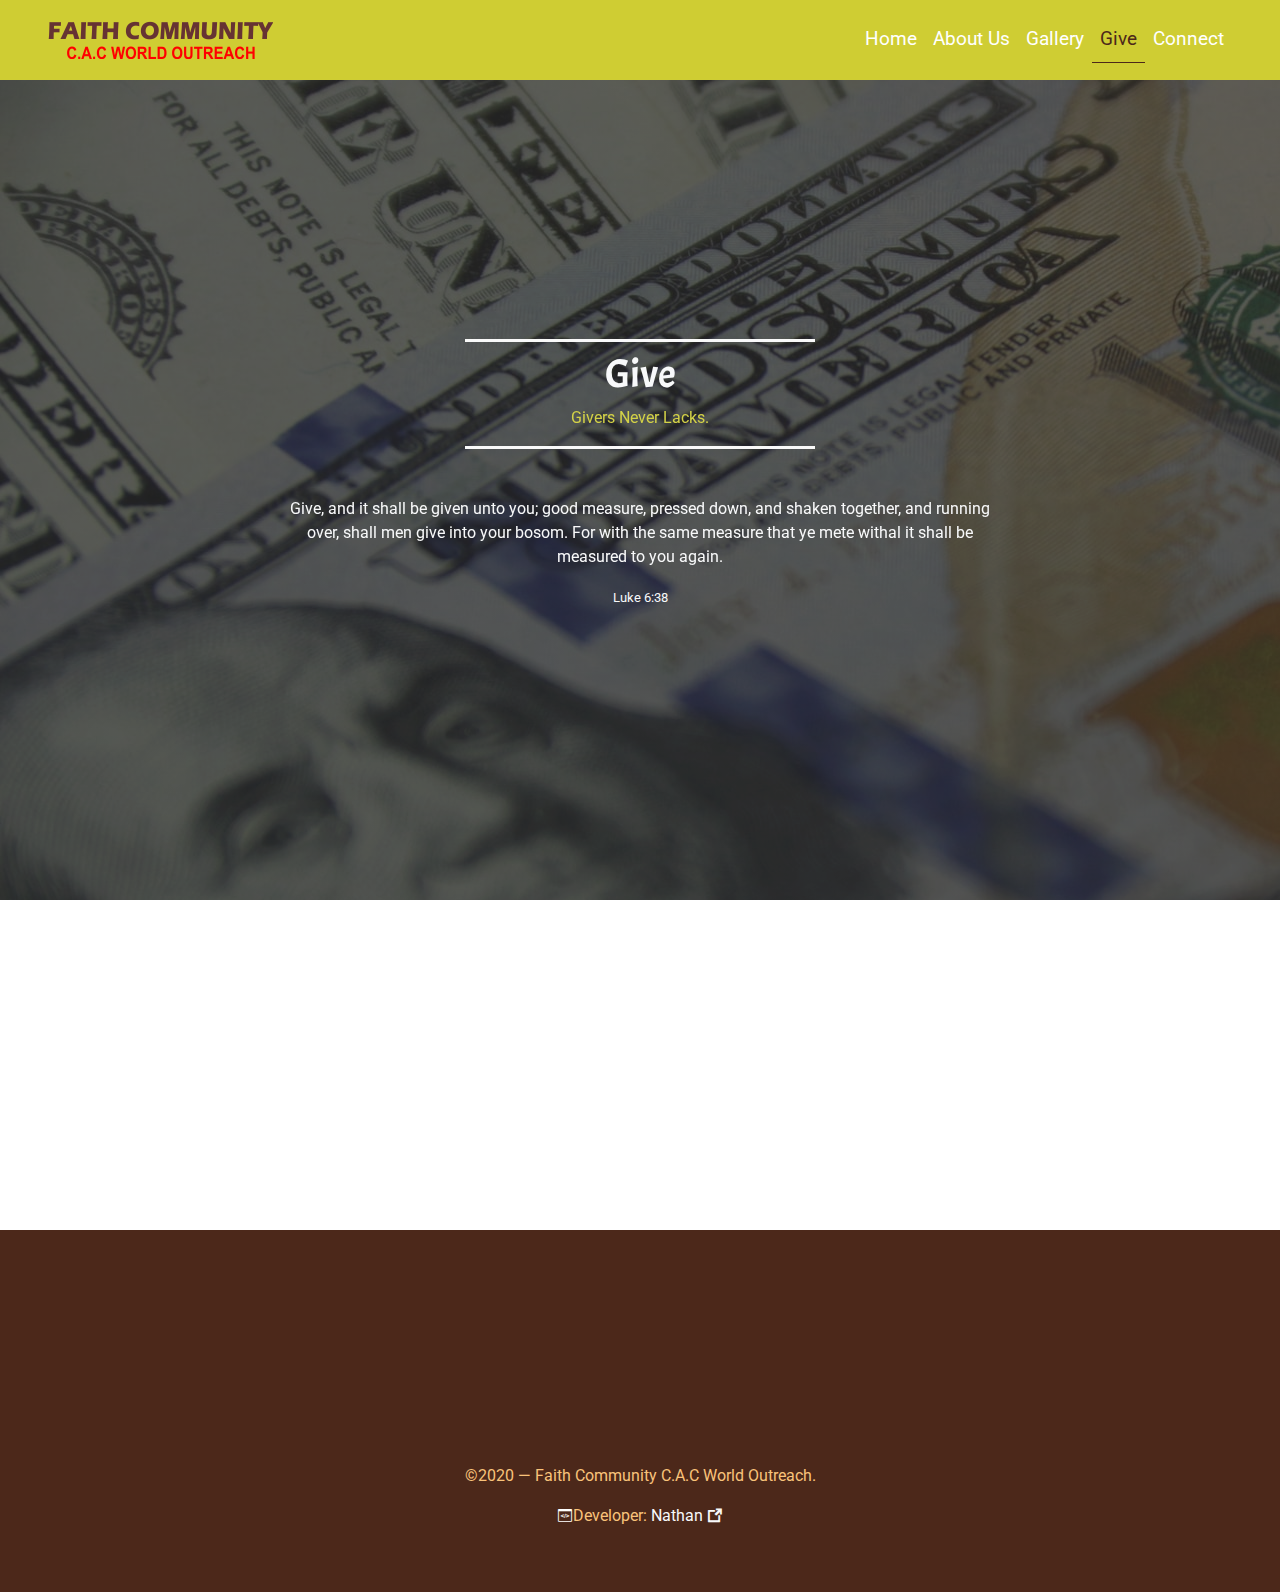
<file: give.html>
<!DOCTYPE html>
<html lang="en">
  <head>
    <meta charset="UTF-8" />
    <meta name="viewport" content="width=device-width, initial-scale=1.0" />
    <title>Faith Community World Outreach</title>
    <link rel="stylesheet" href="/css/main.css" />
    <link rel="stylesheet" href="/css/bootstrap.min.css" />

    <link rel="stylesheet" href="/vendor/aos/aos.css" />

    <!-- font -->

    <!-- owl carousel -->
    <link rel="stylesheet" href="./css/owl.carousel.min.css" />
    <link rel="stylesheet" href="./css/owl.theme.default.min.css" />
    <link rel="stylesheet" href="/venobox/venobox.min.css" />

    <link
      rel="stylesheet"
      href="https://stackpath.bootstrapcdn.com/bootstrap/4.5.2/css/bootstrap.min.css"
    />

    <!-- icon -->
    <link rel="stylesheet" href="./icofont/icofont.min.css" />
    <!-- fonts -->
    <link
      href="https://fonts.googleapis.com/css2?family=Itim&display=swap"
      rel="stylesheet"
    />
  </head>

  <body>
    <header>
      <nav class="navbar navbar-expand-lg bg-four py-3 fixed-top">
        <a class="navbar-brand" href="index.html">
          <img src="./img/Faith-logo.png" alt="Faith-logo"
        /></a>

        <button
          class="navbar-toggler navbar-dark"
          type="button"
          data-toggle="collapse"
          data-target="#navbarTogglerDemo03"
          aria-controls="navbarTogglerDemo03"
          aria-expanded="false"
          aria-label="Toggle navigation"
        >
          <span class="navbar-toggler-icon"></span>
        </button>

        <div class="collapse navbar-collapse" id="navbarTogglerDemo03">
          <ul class="navbar-nav ml-auto mt-2 mt-lg-0">
            <li class="nav-item active">
              <a class="nav-link" href="index.html"
                >Home <span class="sr-only">(current)</span></a
              >
            </li>
            <li class="nav-item">
              <a class="nav-link" href="about.html">About Us</a>
            </li>
            <li class="nav-item">
              <a class="nav-link" href="gallery.html">Gallery</a>
            </li>
            <li class="nav-item">
              <a class="nav-link active" href="give.html">Give</a>
            </li>

            <li class="nav-item">
              <a class="nav-link" href="connect.html">Connect</a>
            </li>
          </ul>
        </div>
      </nav>
    </header>

    <main class="give">
      <section class="banner give-bg">
        <div class="container">
          <div class="row">
            <div class="col-lg-8 mx-auto text-light text-center mt-5">
              <div
                class="relative mb-5"
                data-aos="fade-up"
                data-aos-delay="350"
              >
                <span class="short-line"></span>
                <h1 class="text-center mt-2">Give</h1>
                <p class="text-center mb-3 text-four">Givers Never Lacks.</p>
                <span class="short-line"></span>
              </div>
              <p class="give-text" data-aos="fade-up" data-aos-delay="450">
                Give, and it shall be given unto you; good measure, pressed
                down, and shaken together, and running over, shall men give into
                your bosom. For with the same measure that ye mete withal it
                shall be measured to you again.
              </p>
              <small data-aos="fade-up" data-aos-delay="2000">Luke 6:38</small>
            </div>
          </div>
        </div>
      </section>

      <section class="py-5">
        <div class="container">
          <div class="row">
            <!-- one -->
            <div class="col-lg-4 mb-xs-4 mb-xs-4" data-aos="fade-up"
            data-aos-delay="100"">
            <div class="card-wrap give-card pb-0 card">
              <div class="give-overlay overlay-dr"></div>
              <div>
                <img src="./img/bg-4.jpg" class="img-fluid" alt="" />
              </div>
              <span class="give-card-bg-3">Programs Offering</span>
              <a href="#" class="give-btn-2 give-btn">Give Here</a>
            </div>
          </div>

          <!-- two -->
          <div class="col-lg-4 space" data-aos="fade-up" data-aos-delay="200">
            <div class="card-wrap give-card pb-0 card">
              <div class="give-overlay overlay-dr"></div>
              <div>
                <img src="./img/bg-5.jpg" class="img-fluid" alt="" />
              </div>

              <span class="give-card-bg-1">Crusades Offering</span>
              <a href="#" class="give-btn-1 give-btn">Give Here</a>
            </div>
          </div>
          <!-- three -->
          <div class="col-lg-4 space" data-aos="fade-up" data-aos-delay="300">
            <div class="card-wrap give-card pb-0 card">
              <div class="give-overlay overlay-dr"></div>
              <div>
                <img src="./img/bg-1.jpg" class="img-fluid" alt="" />
              </div>

              <span class="give-card-bg-2">Widows Offering</span>
              <a href="#" class="give-btn-3 give-btn">Give Here</a>
            </div>
          </div>
        </div>
      </section>
      <!--
      ============================================
      Footer
      ============================================
     -->
      <footer class="footer py-5 bg-one">
        <div class="container">
          <div class="row">
            <div class="col-lg-5" data-aos="fade-down" data-aos-delay="200">
              <h5 class="h5 text-light">About Us</h5>
              <p class="text-light">
                Faith Community Church is an international gathering of
                evangelical Christian and...
              </p>
              <a href="about.html" class="btn btn-outline-two text-light"
                >Read More!</a
              >
            </div>
            <div
              class="col-lg-2 justify-content-center top-space"
              data-aos="fade-down"
              data-aos-delay="300"
            >
              <h5 class="h5 text-light mt-sm-4">Follow Us:</h5>
              <p class="small text-light">Let us be social</p>
              <div class="social mt-3">
                <a href=""><i class="icofont-twitter s-media"></i></a>
                <a href=""><i class="icofont-facebook s-media"></i></a>
                <a href=""><i class="icofont-instagram s-media"></i></a>
                <a href=""><i class="icofont-youtube s-media"></i></a>
              </div>
            </div>
            <!-- newsletter -->
            <div
              class="col-lg-5 mt-sm-4 top-space"
              data-aos="fade-down"
              data-aos-delay="400"
            >
              <form>
                <div class="row">
                  <div class="col">
                    <h5 class="h5 text-light">Newsletter:</h5>
                    <p class="small text-light">Stay update with our latest</p>
                    <div class="input-group">
                      <input
                        type="text"
                        class="form-control"
                        placeholder="Enter your email here"
                      />
                      <div class="input-group-prepend">
                        <button
                          type="submit"
                          class="input-group-text bg-two text-white"
                        >
                          <i class="icofont-arrow-right"></i>
                        </button>
                      </div>
                    </div>
                  </div>
                </div>
              </form>
            </div>
          </div>
          <div class="col text-center text-five mt-5">
            <p>&copy;2020 &mdash; Faith Community C.A.C World Outreach.</p>
            <p class="">
              <i class="icofont-code text-white"></i>Developer:
              <a href="http://jnathan.com.ng" class="text-light" target="_blank"
                >Nathan <i class="icofont-external-link"></i
              ></a>
            </p>
          </div>
        </div>
      </footer>
    </main>

    <script src="/js/jquery.js"></script>
    <script src="/vendor/aos/aos.js"></script>
    <script src="/js/bootstrap.min.js"></script>
    <script src="/js/owl.carousel.min.js"></script>
    <script src="/venobox/venobox.min.js"></script>
    <script src="/js/main.js"></script>
  </body>
</html>
</file>
<file: css/main.css>
@import url("https://fonts.googleapis.com/css2?family=Acme&family=Lobster&display=swap");

@import url("https://fonts.googleapis.com/css2?family=Roboto:wght@300&display=swap");

:root {
  box-sizing: border-box;
}

::selection {
  color: #fff;
  background-color: #8f4405;
}
body {
  margin: 0;
  padding: 0;
  line-height: 1.7;
  font-family: "Lato", sans-serif;
}

html {
  overflow-x: hidden;
  overflow-y: auto;
  scroll-behavior: smooth;
}

*,
::before,
::after {
  box-sizing: inherit;
}

a {
  text-decoration: none;
  color: #733651;
}
a:hover {
  color: #4c281a !important;
  text-decoration: none !important;
}

.give-btn:hover {
  color: #fff !important;
  text-decoration: none !important;
}

h1,
h2,
h3,
h4,
h5,
h6 {
  font-family: "Acme", sans-serif;
}

p {
  font-family: "Roboto", sans-serif;
}

.short-line {
  padding: 0.1em;
  height: 1px;
  width: 350px;
  display: block;
  background-color: #f9f9f9;
  position: relative;
  margin: auto;
}

/*--------------------------------------------------------------
# Wrapper
--------------------------------------------------------------*/
.lead {
  color: #ccc !important;
}

/*--------------------------------------------------------------
# buttons
--------------------------------------------------------------*/

.btn {
  border-radius: 2em !important;
}

.give-btn {
  border-radius: 2em !important;
  /* top: 150px; */
  /* right: 10px; */
  /* position: absolute; */
  padding: 0.2em 1em;
  display: inline-block;
  border: none;
  outline: none;
  font-size: 1.2em;
}

.btn-outline-one {
  border: 1px solid #f9c37a !important;
  color: #f9c37a !important;
}
.btn-outline-one:hover {
  border: 1px solid #f9c37a !important;
  color: #000 !important;
  background-color: #f9c37a;
}
.btn-one {
  border: 1px solid #f9c37a !important;
  background-color: #f9c37a;
  color: #f9c37a !important;
  display: flex;
  justify-content: center;
  align-items: center;
}
.btn-one:hover {
  color: #000 !important;
}

.btn-outline-two {
  border: 1px solid #9caa58 !important;
}
.btn-outline-two:hover {
  color: #fff !important;
  background-color: #9caa58;
}
.btn-two {
  border: 1px solid #9caa58 !important;
  background-color: #9caa58 !important;
  color: white !important;
}

.btn-two:hover {
  color: #fff !important;
  opacity: 0.8 !important;
}
.btn-four {
  border: 1px solid #cfcd33 !important;
  background-color: #cfcd33 !important;
}

.btn-four:hover {
  color: #fff !important;
}
/*--------------------------------------------------------------
# end buttons
--------------------------------------------------------------*/

.wrapper {
  background: linear-gradient(rgba(0, 0, 0, 0.712), rgba(0, 0, 0, 0.698)),
    url(/img/Bullseye-Gradient.svg);
  padding: 3em 0;
}

/*--------------------------------------------------------------
# Team
--------------------------------------------------------------*/

/*--------------------------------------------------------------
# Team
--------------------------------------------------------------*/
.team {
  background: #f9f9f9;
}

.team .member {
  text-align: center;
  margin-bottom: 80px;
  position: relative;
}

.team .member .pic {
  border-radius: 4px;
  overflow: hidden;
}

.team .member img {
  transition: all ease-in-out 0.4s;
}

.team .member:hover img {
  transform: scale(1.1);
}

.team .member .member-info {
  position: absolute;
  bottom: -60px;
  left: 0px;
  right: 0px;
  background: rgba(255, 255, 255, 0.9);
  padding: 5px 0;
  border-radius: 0 0 4px 4px;
  box-shadow: 0px 2px 15px rgba(0, 0, 0, 0.1);
}

.team .member .member-info p {
  margin: 0;
}

.gal-pic {
  /* border: 1px solid #cfcd33; */
  padding: 0.5em;
  /* min-height: 320px; */
}

.team .gal-caption {
  font-weight: 500;
  margin-bottom: 10px;
  font-size: 16px;
  color: #8f4405;
  position: relative;
}

.team .member .social {
  margin-top: 10px;
}

.team .member .social a {
  transition: color 0.3s;
  color: #cfcd33;
}

.team .member .social i {
  font-size: 18px;
  margin: 0 2px;
}

/* 
===== =====================
end of admin 
===========================
*/

/* ===== =====================
CAROUSEL
=========================== */

.item {
  /* height: 400px; */
  /* width: auto; */
  padding: 2em 1em;
  display: flex;
  justify-content: center;
  align-items: center;
  color: white;
  background: linear-gradient(rgba(0, 0, 0, 0.575), rgba(0, 0, 0, 0.575))
    no-repeat;
  background-size: cover;
}

.item img {
  max-width: 70px;
  height: 70px;
  border: 2px dashed #cfcc33;
  border-radius: 50%;
}

.test-info {
  display: flex;
  justify-content: center;
  align-items: center;
  flex-direction: column;
  margin-bottom: 1.5em;
  border-right: 3px solid #cfcd33;
}

.item p {
  font-size: 1.1em;
  line-height: 2;
  color: #ccc;
}

.item small {
  color: grey;
}

.test-bg {
  background: linear-gradient(rgba(0, 0, 0, 0.363), rgba(0, 0, 0, 0.356)),
    url("data:image/svg+xml,%3Csvg xmlns='http://www.w3.org/2000/svg' width='100%25'%3E%3Cdefs%3E%3ClinearGradient id='a' gradientUnits='userSpaceOnUse' x1='0' x2='0' y1='0' y2='100%25' gradientTransform='rotate(240)'%3E%3Cstop offset='0' stop-color='%23ffffff'/%3E%3Cstop offset='1' stop-color='%23cfcd33'/%3E%3C/linearGradient%3E%3Cpattern patternUnits='userSpaceOnUse' id='b' width='540' height='450' x='0' y='0' viewBox='0 0 1080 900'%3E%3Cg fill-opacity='0.1'%3E%3Cpolygon fill='%23444' points='90 150 0 300 180 300'/%3E%3Cpolygon points='90 150 180 0 0 0'/%3E%3Cpolygon fill='%23AAA' points='270 150 360 0 180 0'/%3E%3Cpolygon fill='%23DDD' points='450 150 360 300 540 300'/%3E%3Cpolygon fill='%23999' points='450 150 540 0 360 0'/%3E%3Cpolygon points='630 150 540 300 720 300'/%3E%3Cpolygon fill='%23DDD' points='630 150 720 0 540 0'/%3E%3Cpolygon fill='%23444' points='810 150 720 300 900 300'/%3E%3Cpolygon fill='%23FFF' points='810 150 900 0 720 0'/%3E%3Cpolygon fill='%23DDD' points='990 150 900 300 1080 300'/%3E%3Cpolygon fill='%23444' points='990 150 1080 0 900 0'/%3E%3Cpolygon fill='%23DDD' points='90 450 0 600 180 600'/%3E%3Cpolygon points='90 450 180 300 0 300'/%3E%3Cpolygon fill='%23666' points='270 450 180 600 360 600'/%3E%3Cpolygon fill='%23AAA' points='270 450 360 300 180 300'/%3E%3Cpolygon fill='%23DDD' points='450 450 360 600 540 600'/%3E%3Cpolygon fill='%23999' points='450 450 540 300 360 300'/%3E%3Cpolygon fill='%23999' points='630 450 540 600 720 600'/%3E%3Cpolygon fill='%23FFF' points='630 450 720 300 540 300'/%3E%3Cpolygon points='810 450 720 600 900 600'/%3E%3Cpolygon fill='%23DDD' points='810 450 900 300 720 300'/%3E%3Cpolygon fill='%23AAA' points='990 450 900 600 1080 600'/%3E%3Cpolygon fill='%23444' points='990 450 1080 300 900 300'/%3E%3Cpolygon fill='%23222' points='90 750 0 900 180 900'/%3E%3Cpolygon points='270 750 180 900 360 900'/%3E%3Cpolygon fill='%23DDD' points='270 750 360 600 180 600'/%3E%3Cpolygon points='450 750 540 600 360 600'/%3E%3Cpolygon points='630 750 540 900 720 900'/%3E%3Cpolygon fill='%23444' points='630 750 720 600 540 600'/%3E%3Cpolygon fill='%23AAA' points='810 750 720 900 900 900'/%3E%3Cpolygon fill='%23666' points='810 750 900 600 720 600'/%3E%3Cpolygon fill='%23999' points='990 750 900 900 1080 900'/%3E%3Cpolygon fill='%23999' points='180 0 90 150 270 150'/%3E%3Cpolygon fill='%23444' points='360 0 270 150 450 150'/%3E%3Cpolygon fill='%23FFF' points='540 0 450 150 630 150'/%3E%3Cpolygon points='900 0 810 150 990 150'/%3E%3Cpolygon fill='%23222' points='0 300 -90 450 90 450'/%3E%3Cpolygon fill='%23FFF' points='0 300 90 150 -90 150'/%3E%3Cpolygon fill='%23FFF' points='180 300 90 450 270 450'/%3E%3Cpolygon fill='%23666' points='180 300 270 150 90 150'/%3E%3Cpolygon fill='%23222' points='360 300 270 450 450 450'/%3E%3Cpolygon fill='%23FFF' points='360 300 450 150 270 150'/%3E%3Cpolygon fill='%23444' points='540 300 450 450 630 450'/%3E%3Cpolygon fill='%23222' points='540 300 630 150 450 150'/%3E%3Cpolygon fill='%23AAA' points='720 300 630 450 810 450'/%3E%3Cpolygon fill='%23666' points='720 300 810 150 630 150'/%3E%3Cpolygon fill='%23FFF' points='900 300 810 450 990 450'/%3E%3Cpolygon fill='%23999' points='900 300 990 150 810 150'/%3E%3Cpolygon points='0 600 -90 750 90 750'/%3E%3Cpolygon fill='%23666' points='0 600 90 450 -90 450'/%3E%3Cpolygon fill='%23AAA' points='180 600 90 750 270 750'/%3E%3Cpolygon fill='%23444' points='180 600 270 450 90 450'/%3E%3Cpolygon fill='%23444' points='360 600 270 750 450 750'/%3E%3Cpolygon fill='%23999' points='360 600 450 450 270 450'/%3E%3Cpolygon fill='%23666' points='540 600 630 450 450 450'/%3E%3Cpolygon fill='%23222' points='720 600 630 750 810 750'/%3E%3Cpolygon fill='%23FFF' points='900 600 810 750 990 750'/%3E%3Cpolygon fill='%23222' points='900 600 990 450 810 450'/%3E%3Cpolygon fill='%23DDD' points='0 900 90 750 -90 750'/%3E%3Cpolygon fill='%23444' points='180 900 270 750 90 750'/%3E%3Cpolygon fill='%23FFF' points='360 900 450 750 270 750'/%3E%3Cpolygon fill='%23AAA' points='540 900 630 750 450 750'/%3E%3Cpolygon fill='%23FFF' points='720 900 810 750 630 750'/%3E%3Cpolygon fill='%23222' points='900 900 990 750 810 750'/%3E%3Cpolygon fill='%23222' points='1080 300 990 450 1170 450'/%3E%3Cpolygon fill='%23FFF' points='1080 300 1170 150 990 150'/%3E%3Cpolygon points='1080 600 990 750 1170 750'/%3E%3Cpolygon fill='%23666' points='1080 600 1170 450 990 450'/%3E%3Cpolygon fill='%23DDD' points='1080 900 1170 750 990 750'/%3E%3C/g%3E%3C/pattern%3E%3C/defs%3E%3Crect x='0' y='0' fill='url(%23a)' width='100%25' height='100%25'/%3E%3Crect x='0' y='0' fill='url(%23b)' width='100%25' height='100%25'/%3E%3C/svg%3E");
  background-attachment: fixed;
  background-size: cover;
}

.slider_item {
  height: 100vh;
  color: white;
}

.single_slider {
  background-repeat: no-repeat;
  background-size: cover;
  background-position: center center;
}

.carousel_bg-1 {
  background: linear-gradient(rgba(0, 0, 0, 0.589), rgba(0, 0, 0, 0.589)),
    url(/img/crosses.jpg);
}

.carousel_bg-2 {
  background: linear-gradient(rgba(0, 0, 0, 0.589), rgba(0, 0, 0, 0.589)),
    url(/img/bg_1.jpg);
}

.carousel_bg-3 {
  background: linear-gradient(rgba(0, 0, 0, 0.589), rgba(0, 0, 0, 0.589)),
    url(/img/pray.jpg);
}

/* ===== =====================
END OF CAROUSEL
=========================== */

nav a {
  color: white;
  font-size: 1.2rem;
}

/* ===== =====================
backgrounds
=========================== */

.bg-one {
  background-color: #4c281a !important;
}

.bg-two {
  background-color: #8f4405 !important;
}

.bg-three {
  background-color: #9caa58 !important;
}

.bg-four {
  background-color: #cfcd33 !important;
}

.bg-five {
  background-color: #f9c37a !important;
}

.bg-black {
  background-color: #000 !important;
}

.text-one {
  color: #4c281a !important;
}

.text-two {
  color: #8f4405 !important;
}

.text-three {
  color: #9caa58 !important;
}

.text-four {
  color: #cfcd33 !important;
}

.text-five {
  color: #f9c37a !important;
}

/* svg background */
.landing_page h1 {
  font-size: 5em;
  font-weight: bold;
}
.landing_page {
  color: #fff;
  height: 100vh;
  display: flex;
  justify-content: center;
  align-items: center;
  background: linear-gradient(rgba(0, 0, 0, 0.568), rgba(0, 0, 0, 0.534)),
    url(/img/pray.jpg);
  background-attachment: fixed;
  background-size: cover;
}

/* end svg background */

/* membership call to action */

.membership-cta {
  padding: 3em 0;
  background: linear-gradient(#8f430596, #8f43055d),
    url("data:image/svg+xml,%3Csvg xmlns='http://www.w3.org/2000/svg' width='100%25' height='100%25' viewBox='0 0 1200 800'%3E%3Cdefs%3E%3ClinearGradient id='a' gradientUnits='userSpaceOnUse' x1='600' y1='25' x2='600' y2='777'%3E%3Cstop offset='0' stop-color='%23f9c37a'/%3E%3Cstop offset='1' stop-color='%23cfcd33'/%3E%3C/linearGradient%3E%3ClinearGradient id='b' gradientUnits='userSpaceOnUse' x1='650' y1='25' x2='650' y2='777'%3E%3Cstop offset='0' stop-color='%23f7c372'/%3E%3Cstop offset='1' stop-color='%23ccc22c'/%3E%3C/linearGradient%3E%3ClinearGradient id='c' gradientUnits='userSpaceOnUse' x1='700' y1='25' x2='700' y2='777'%3E%3Cstop offset='0' stop-color='%23f4c46b'/%3E%3Cstop offset='1' stop-color='%23c7b627'/%3E%3C/linearGradient%3E%3ClinearGradient id='d' gradientUnits='userSpaceOnUse' x1='750' y1='25' x2='750' y2='777'%3E%3Cstop offset='0' stop-color='%23f1c563'/%3E%3Cstop offset='1' stop-color='%23c2a922'/%3E%3C/linearGradient%3E%3ClinearGradient id='e' gradientUnits='userSpaceOnUse' x1='800' y1='25' x2='800' y2='777'%3E%3Cstop offset='0' stop-color='%23eec65c'/%3E%3Cstop offset='1' stop-color='%23bd9c1d'/%3E%3C/linearGradient%3E%3ClinearGradient id='f' gradientUnits='userSpaceOnUse' x1='850' y1='25' x2='850' y2='777'%3E%3Cstop offset='0' stop-color='%23eac756'/%3E%3Cstop offset='1' stop-color='%23b78f19'/%3E%3C/linearGradient%3E%3ClinearGradient id='g' gradientUnits='userSpaceOnUse' x1='900' y1='25' x2='900' y2='777'%3E%3Cstop offset='0' stop-color='%23e6c84f'/%3E%3Cstop offset='1' stop-color='%23b18215'/%3E%3C/linearGradient%3E%3ClinearGradient id='h' gradientUnits='userSpaceOnUse' x1='950' y1='25' x2='950' y2='777'%3E%3Cstop offset='0' stop-color='%23e2c949'/%3E%3Cstop offset='1' stop-color='%23ab7511'/%3E%3C/linearGradient%3E%3ClinearGradient id='i' gradientUnits='userSpaceOnUse' x1='1000' y1='25' x2='1000' y2='777'%3E%3Cstop offset='0' stop-color='%23deca43'/%3E%3Cstop offset='1' stop-color='%23a4680e'/%3E%3C/linearGradient%3E%3ClinearGradient id='j' gradientUnits='userSpaceOnUse' x1='1050' y1='25' x2='1050' y2='777'%3E%3Cstop offset='0' stop-color='%23d9cb3d'/%3E%3Cstop offset='1' stop-color='%239e5c0a'/%3E%3C/linearGradient%3E%3ClinearGradient id='k' gradientUnits='userSpaceOnUse' x1='1100' y1='25' x2='1100' y2='777'%3E%3Cstop offset='0' stop-color='%23d4cc38'/%3E%3Cstop offset='1' stop-color='%23965008'/%3E%3C/linearGradient%3E%3ClinearGradient id='l' gradientUnits='userSpaceOnUse' x1='1150' y1='25' x2='1150' y2='777'%3E%3Cstop offset='0' stop-color='%23cfcd33'/%3E%3Cstop offset='1' stop-color='%238f4405'/%3E%3C/linearGradient%3E%3C/defs%3E%3Cg fill-opacity='0.3'%3E%3Crect fill='url(%23a)' width='1200' height='800'/%3E%3Crect fill='url(%23b)' x='100' width='1100' height='800'/%3E%3Crect fill='url(%23c)' x='200' width='1000' height='800'/%3E%3Crect fill='url(%23d)' x='300' width='900' height='800'/%3E%3Crect fill='url(%23e)' x='400' width='800' height='800'/%3E%3Crect fill='url(%23f)' x='500' width='700' height='800'/%3E%3Crect fill='url(%23g)' x='600' width='600' height='800'/%3E%3Crect fill='url(%23h)' x='700' width='500' height='800'/%3E%3Crect fill='url(%23i)' x='800' width='400' height='800'/%3E%3Crect fill='url(%23j)' x='900' width='300' height='800'/%3E%3Crect fill='url(%23k)' x='1000' width='200' height='800'/%3E%3Crect fill='url(%23l)' x='1100' width='100' height='800'/%3E%3C/g%3E%3C/svg%3E");
  background-attachment: fixed;
  background-size: cover;
}

.membership-cta_2 {
  padding: 7em 0;
  background: linear-gradient(#00000096, #9caa5857), url(/img/bg-4.jpg);
  background-attachment: fixed;
  background-size: cover;
}

/* footer */
.s-media {
  font-size: 1em;
  background-color: #9caa58;
  color: #f4f4f4;

  padding: 0.3em;
  border-radius: 50%;
  text-decoration: none !important;
}
.s-media:hover {
  color: #9caa58;
  background-color: #f4f4f4;
}
/* ============================================== */
/* about */
/* ============================================== */
.abt-bg {
  background: linear-gradient(rgba(0, 0, 0, 0.596), rgba(0, 0, 0, 0.589)),
    url(/img/bg-1.jpg) no-repeat;
}
.banner {
  height: 100vh;
  background-size: cover;
  background-position: center center;
  opacity: 0.9;
  display: flex;
  justify-content: center;
  align-items: center;
}

.gallery-bg {
  background: linear-gradient(rgba(0, 0, 0, 0.596), rgba(0, 0, 0, 0.589)),
    url(/img/praying.jpg) no-repeat;
}

.give-bg {
  background: linear-gradient(rgba(0, 0, 0, 0.61), rgba(0, 0, 0, 0.63)),
    url(/img/give-money.jpg) no-repeat;
}

.connect-bg {
  background: linear-gradient(rgba(0, 0, 0, 0.472), rgba(0, 0, 0, 0.473)),
    url(/img/pray.jpg) no-repeat;
}

.form-control:not(textarea) {
  height: 47px !important;
}
.form-control:active,
.form-control:focus {
  border-color: #cfcd33 !important;
}
.form-control:hover,
.form-control:active,
.form-control:focus {
  -webkit-box-shadow: none !important;
  box-shadow: none !important;
}
/* 
==================================================
active
==================================================
*/
ul li .active {
  color: #4c281a !important;
  border-bottom: 0.5px solid #4c281a;
}

/* Give section */
.give-text {
  font-size: 1rem;
}

.give-card {
  position: relative;
  display: inline-block;
  width: 100%;
  height: 100%;
  cursor: pointer;
}

.give-card h4 {
  font-weight: bold;
  font-size: 1.5rem;
}

.give-overlay {
  position: absolute;
  transition: all 0.6s ease;
  opacity: 0;
  background: linear-gradient(rgba(0, 0, 0, 0.808));
  /* border-radius: 20px; */
}

.give-card:hover .give-overlay {
  opacity: 1;
}

.overlay-dr {
  height: 100%;
  width: 100%;
  top: 0;
  left: 0;
  background-color: rgba(0, 0, 0, 0.849);
}
.give-card:hover .overlay-dr {
  width: 100%;
}

.card-wrap {
  overflow: hidden;
}

.card-wrap span {
  position: absolute;
  transform: rotate(47deg);
  top: 45px;
  right: -25px;
  padding: 0.4em 0.8em;
  color: white;
  font-size: 1.2em;
}

.give-card-bg-1 {
  background-color: rgba(184, 135, 11, 0.507);
}

.give-card-bg-2 {
  background-color: rgba(255, 105, 180, 0.548);
}
.give-card-bg-3 {
  background-color: rgba(32, 178, 171, 0.548);
}

.give-btn-1 {
  background-color: rgba(184, 135, 11, 0.507) !important;
  color: white !important;
}

.give-btn-1:hover {
  opacity: 0.8;
}

.give-btn-2 {
  background-color: rgba(32, 178, 171, 0.548) !important;
  color: white !important;
}

.give-btn-3 {
  background-color: rgba(255, 105, 180, 0.548) !important;
  color: white !important;
}

.give-btn-2:hover {
  opacity: 0.8;
}

.give-btn {
  top: 170px;
  right: 130px;
  position: absolute;
}

/* homepage slider */
.owl-carousel.home-slider .owl-nav button {
  color: #fff;
}

.owl-carousel.home-slider:focus .owl-nav,
.owl-carousel.home-slider:hover .owl-nav {
  opacity: 1;
  visibility: visible;
}

.owl-carousel.home-slider .slider-item {
  background-size: cover;
  background-repeat: no-repeat;
  background-position: center center;
  height: calc(100vh - 217px);
  min-height: 700px;
  position: relative;
}

.owl-carousel.home-slider .slider-item:before {
  position: absolute;
  top: 0;
  left: 0;
  right: 0;
  bottom: 0;
  background: rgba(0, 0, 0, 0.2);
  content: "";
}

.owl-carousel.home-slider .slider-item .slider-text {
  color: #fff;
  height: calc(100vh - 217px);
  min-height: 700px;
}

.owl-carousel.home-slider .slider-item .slider-text .child-name {
  font-size: 40px;
  color: #fff;
}

.owl-carousel.home-slider .slider-item .slider-text h1 {
  font-size: 40px;
  color: #fff;
  line-height: 1.2;
  font-weight: 300 !important;
}

@media (max-width: 991px) {
  .owl-carousel.home-slider .slider-item .slider-text h1 {
    font-size: 40px;
  }
}

.owl-carousel.home-slider .slider-item .slider-text p {
  font-size: 20px;
  line-height: 1.5;
  font-weight: 300;
  color: white;
}

.owl-carousel.home-slider.inner-page .slider-item {
  height: calc(50vh - 117px);
  min-height: 550px;
}

.owl-carousel.home-slider.inner-page .slider-item .slider-text {
  color: #fff;
  height: calc(50vh - 117px);
  min-height: 550px;
}

.owl-carousel.home-slider .owl-dots {
  position: absolute;
  bottom: 100px;
  width: 100%;
}

.owl-carousel.home-slider .owl-dots .owl-dot {
  width: 10px;
  height: 10px;
  margin: 5px;
  border-radius: 50%;
  border: 2px solid rgba(255, 255, 255, 0.5);
  outline: none !important;
  position: relative;
  -webkit-transition: 0.3s all ease;
  -o-transition: 0.3s all ease;
  transition: 0.3s all ease;
}

.owl-carousel.home-slider .owl-dots .owl-dot.active {
  border: 2px solid white;
}

.owl-carousel.home-slider .owl-dots .owl-dot.active span {
  background: white;
}

/* owl-carousel dots */

.owl-carousel .owl-dots {
  text-align: center;
}

/* .owl-carousel .owl-dots .owl-dot {
  width: 10px;
  height: 10px;
  margin: 5px;
  border-radius: 50%;
  background: none;
} */

.owl-carousel .owl-dots .owl-dot.active {
  background: #000;
}

header .navbar-brand {
  text-transform: uppercase;
  letter-spacing: 0.2em;
  font-weight: 700;
  font-size: 13px;
}

header .navbar-toggler {
  padding: 0;
  margin: 0;
}
header .navbar-toggler:focus {
  outline: none;
  border: none;
}

.form {
  padding: 2em;
}

/* media query */
@media screen and (min-width: 520px) {
  header > nav {
    padding-left: 2em !important;
    padding-right: 2em !important;
  }
}

@media screen and (min-width: 768px) {
  header > nav {
    padding-left: 3em !important;
    padding-right: 3em !important;
  }
}

/* Normal desktop :1200px. */

@media screen and (max-width: 1200px) {
  .give-btn {
    top: 130px;
    right: 80px;
    font-size: 1.2em !important;
  }

  .card-wrap span {
    transform: rotate(47deg);
    top: 40px;
    right: -25px;
    padding: 0.4em 0.8em;
    font-size: 1em;
  }
}

@media screen and (max-width: 991px) {
  ul li .active {
    color: #4c281a !important;
    border: none;
  }

  .top-space {
    margin-top: 2em;
  }

  .give-btn {
    top: 200px;
    right: 200px;
    padding: 0.8em 5em;
    position: absolute;
  }

  .card-wrap span {
    top: 55px;
    right: -25px;
    font-size: 1.4em;
  }

  .space {
    margin-top: 1.5em;
  }
  .card-wrap {
    /* margin-bottom: 1.5em; */
    padding-bottom: 0;
  }

  .test-info {
    border-bottom: 2px solid #cfcd33;
    border-right: none;
    padding-bottom: 1.5em;
  }
}

@media screen and (max-width: 768px) {
  .banner {
    height: 70vh;
  }

  .connect-bg {
    background-position: center;
  }

  .nav-link {
    font-size: 1em;
  }

  .give > .banner {
    height: 80vh;
  }
  .give-btn {
    top: 170px;
    right: 100px;
    padding: 0.4em 5em;
  }

  .form {
    padding: 1.5em;
  }

  p {
    font-size: 0.9em;
  }

  .card-wrap span {
    position: absolute;
    transform: rotate(47deg);
    top: 45px;
    right: -25px;
    padding: 0.4em 0.8em;
    color: white;
    font-size: 1.1em;
  }
  .card-wrap {
    padding-bottom: 0;
  }
}

/* Large Mobile :480px. */
@media screen and (max-width: 520px) {
  .sm-p {
    padding-left: 1em;
    padding-right: 1em;
  }

  .give-btn {
    top: 200px;
    right: 150px;
    padding: 0.2em 1em;
    font-size: 0.6em;
  }
  .form {
    padding: 1em !important;
  }

  h2 {
    font-size: 1.5em !important;
  }

  h1 {
    font-size: 1.8em !important;
  }

  .short-line {
    padding: 0.1em;
    height: 0.5px;
    width: 220px;
    display: block;
    background-color: #f9f9f9;
    position: relative;
    margin: auto;
  }

  .card-wrap span {
    transform: rotate(47deg);
    top: 35px;
    right: -25px;
    padding: 0.4em 0.8em;
    font-size: 1em;
  }
  .card-wrap {
    padding-bottom: 0;
  }
}

@media screen and (max-width: 420px) {
  .give-btn {
    top: 120px;
    right: 120px;
    padding: 0.1em 0.5em;
    font-size: 0.6em;
  }

  .navbar-brand > img {
    max-width: 150px;
    height: auto;
  }
}

/* small mobile :320px. */
@media screen and (max-width: 320px) {
  .privacy {
    font-size: 0.8em;
  }

  .give-btn {
    top: 120px;
    right: 60px;
    font-size: 0.8em !important;
    padding: 0.3em 3em;
  }

  .card-wrap span {
    transform: rotate(47deg);
    top: 30px;
    right: -25px;
    padding: 0.4em 0.8em;
    font-size: 0.8em;
  }
  .card-wrap {
    padding-bottom: 0;
  }
}
</file>
